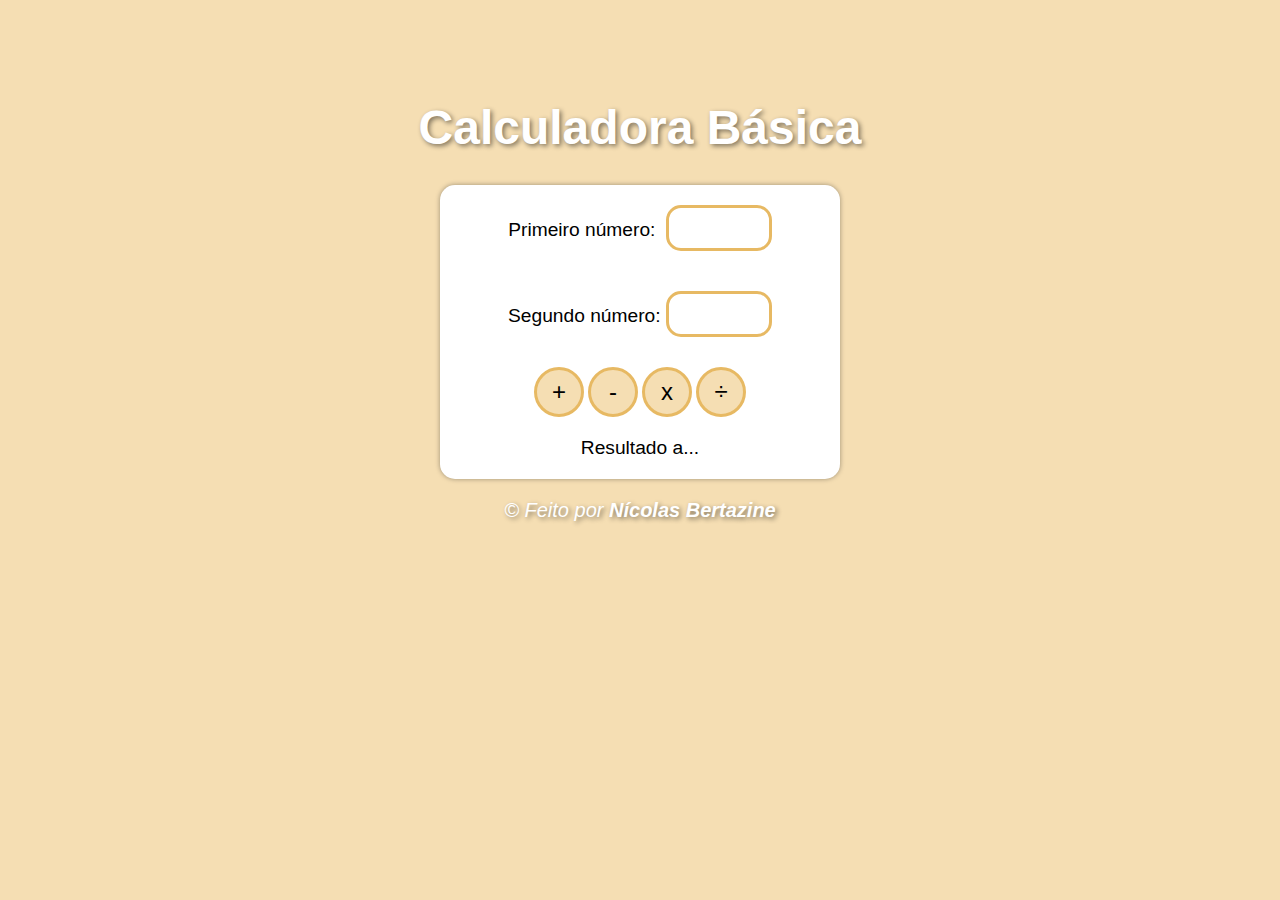
<file: projetos/calculadora-basica/index.html>
<!DOCTYPE html>
<html lang="pt-br">
<head>
    <meta charset="UTF-8">
    <meta name="viewport" content="width=device-width, initial-scale=1.0">
    <title>Calculadora Básica</title>
    <link rel="stylesheet" href="style/style.css"> <!-- Link para o CSS3-->
</head>
<body>
    <h1>Calculadora Básica</h1>
    <section id="container">
        
        <p>
            <label for="txtn1">Primeiro número: <input type="number" name="txtn1" id="txtn1"></label>
        </p>
        <p>
            <label for="txtn2">Segundo número:  <input type="number" name="txtn2" id="txtn2"></label>
        </p>

        <div id="botoes">
            <input type="button" value="+" id="mais" onclick="somar()">
            <input type="button" value="-" id="menos" onclick="tirar()">
            <input type="button" value="x" id="vezes" onclick="multiplicar()">
            <input type="button" value="÷" id="dividir" onclick="divisao()">
        </div>
        
        <div id="res">
            Resultado a...
        </div>
    </section>
    <footer>
        <p>&copy; Feito por <a href="https://github.com/NicolasBertazine/" target="_blank">Nícolas Bertazine</a></p>
    </footer>
    <script src="javascript/script.js"></script> <!-- Link para o JavaScript -->
</body>
</html>
</file>
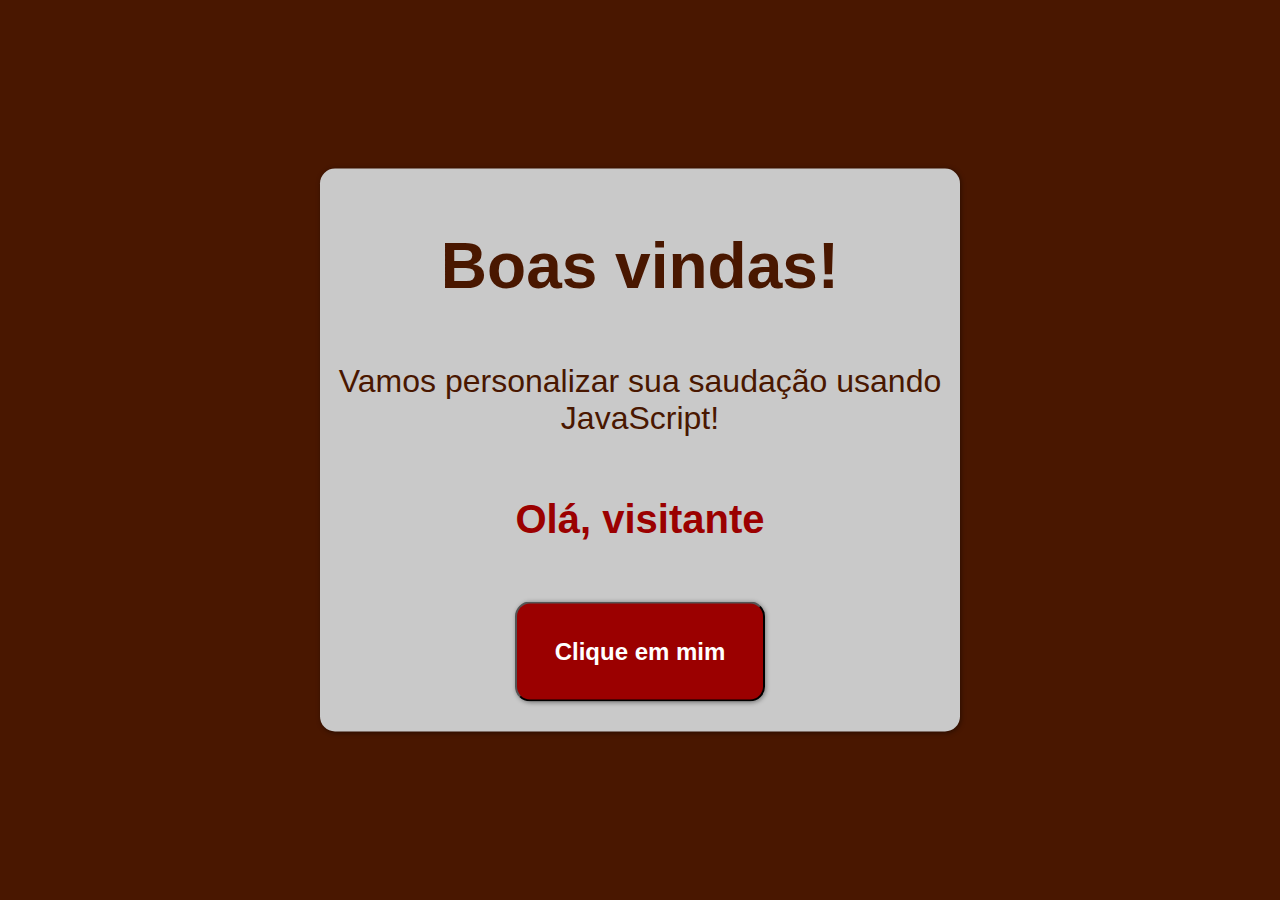
<file: projetos/novo-projeto/index.html>
<!DOCTYPE html>
<html lang="pt-br">
<head>
    <meta charset="UTF-8">
    <meta name="viewport" content="width=device-width, initial-scale=1.0">
    <link rel="stylesheet" href="estilos/style.css">
    <title>Comando em JavaScript</title> <!-- Link para o CSS3 -->
</head>
<body> <!-- Corpo do site -->
    <div id="container"> <!-- Div principal -->
        <h1>Boas vindas!</h1>
        <p>Vamos personalizar sua saudação usando JavaScript!</p>
        <div class="saudacao" id="mensagemSaudacao">Olá, visitante</div>
        <input type="button" value="Clique em mim" id="botao" onclick="seuNome()">
    </div>
    <script src="javascript/script.js"></script> <!-- Link para o JavaScript -->
</body>
</html>
</file>
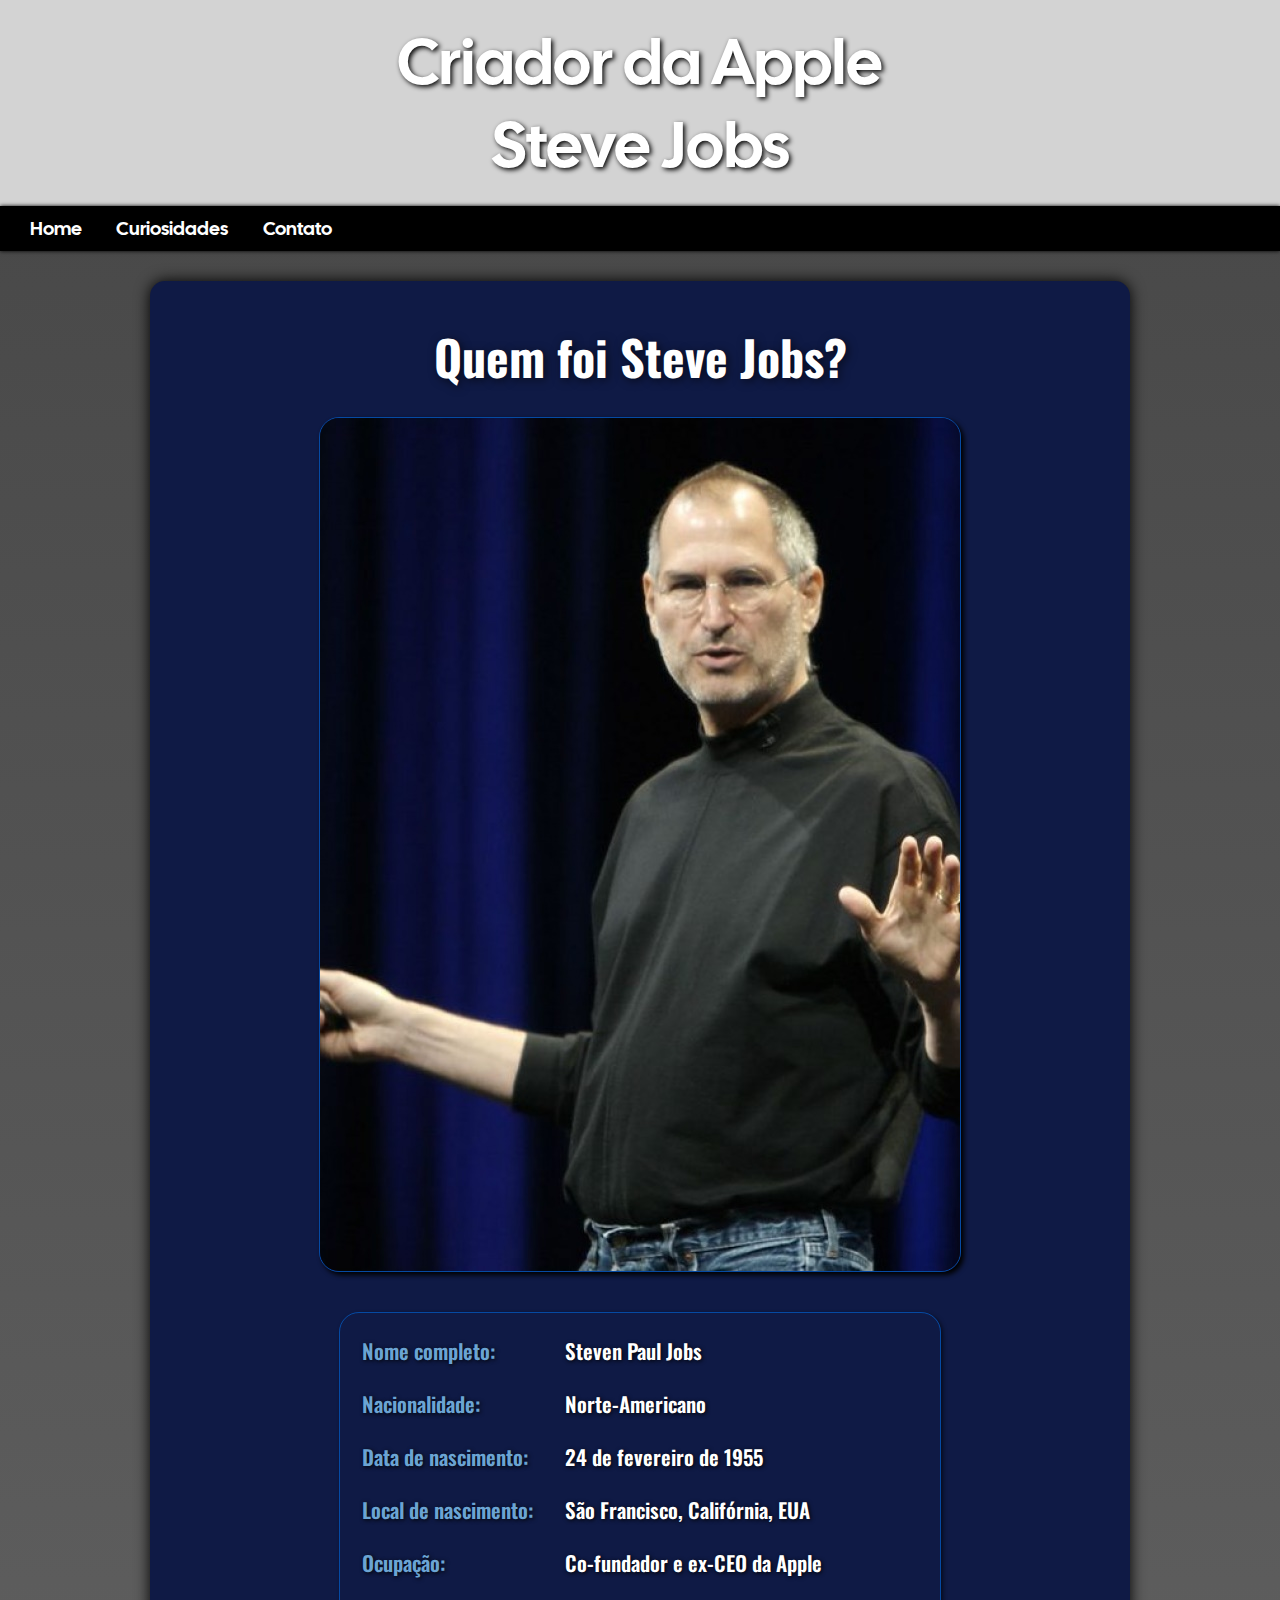
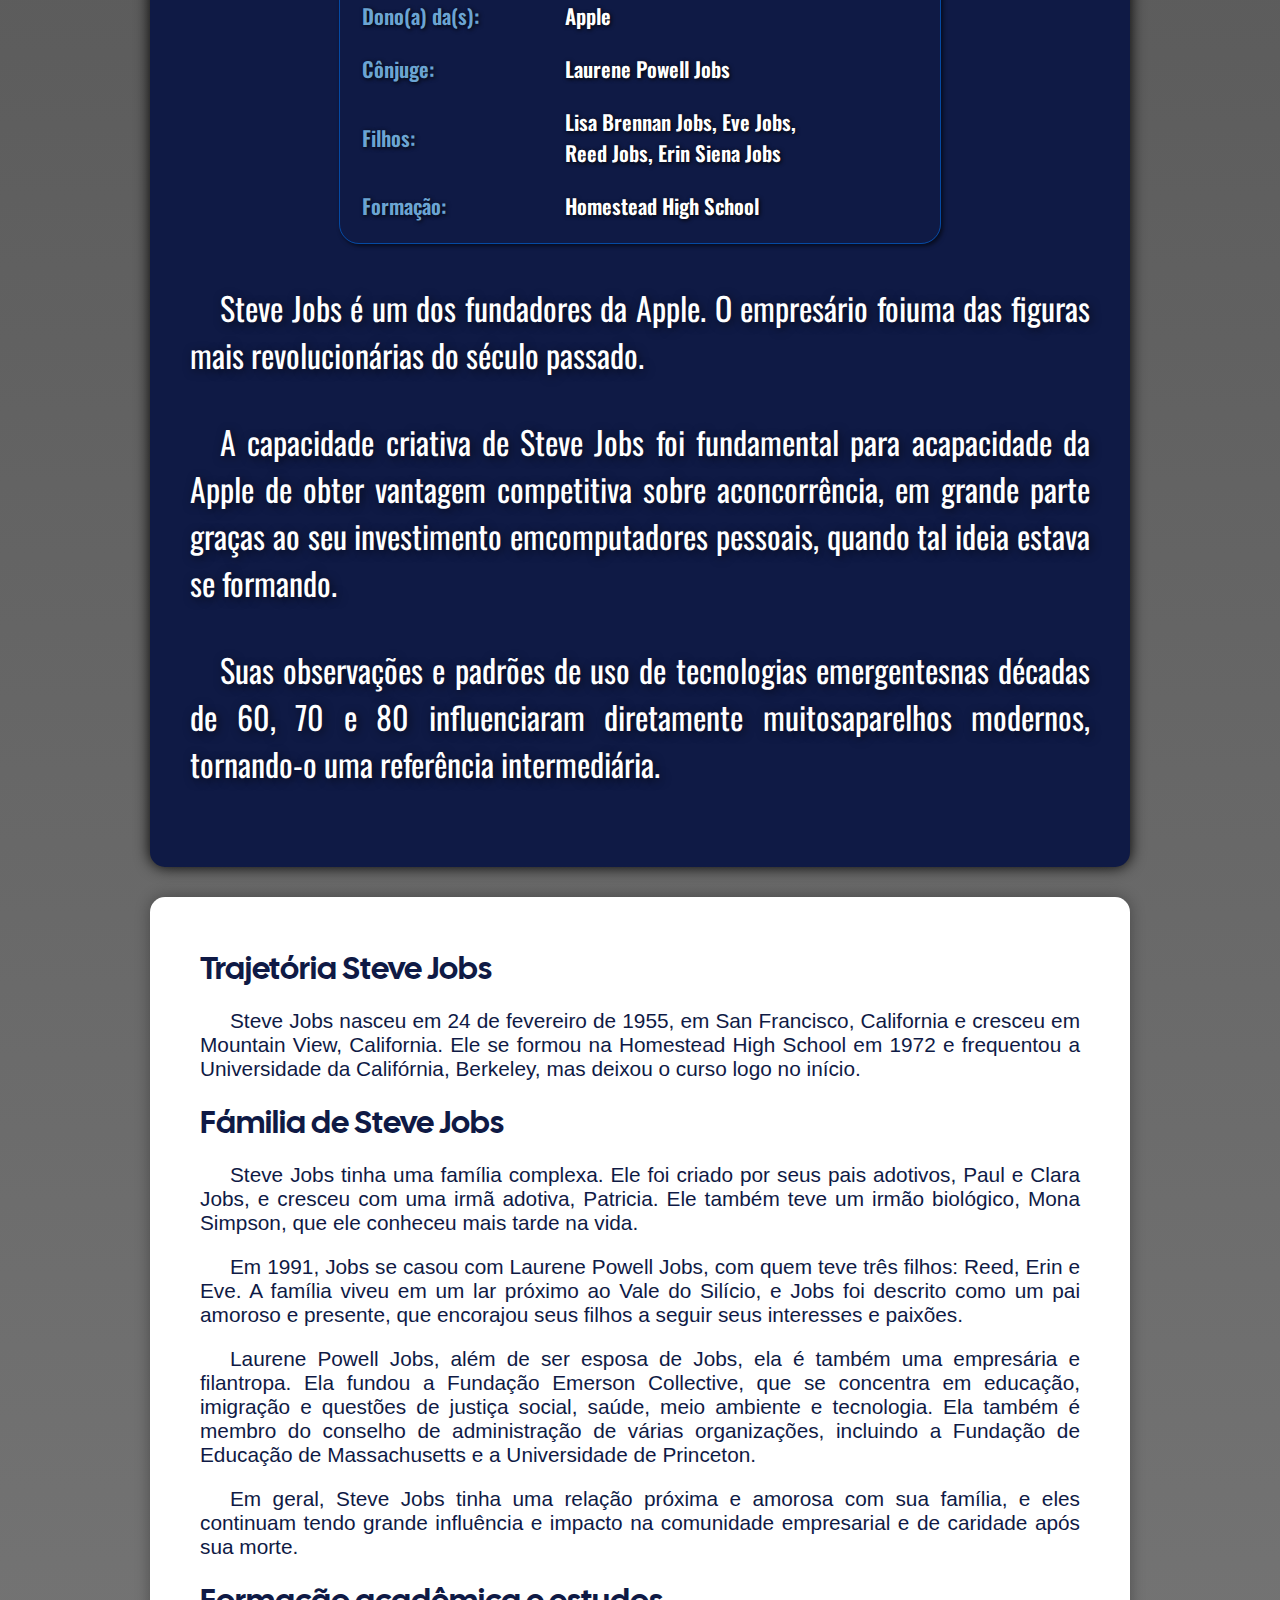
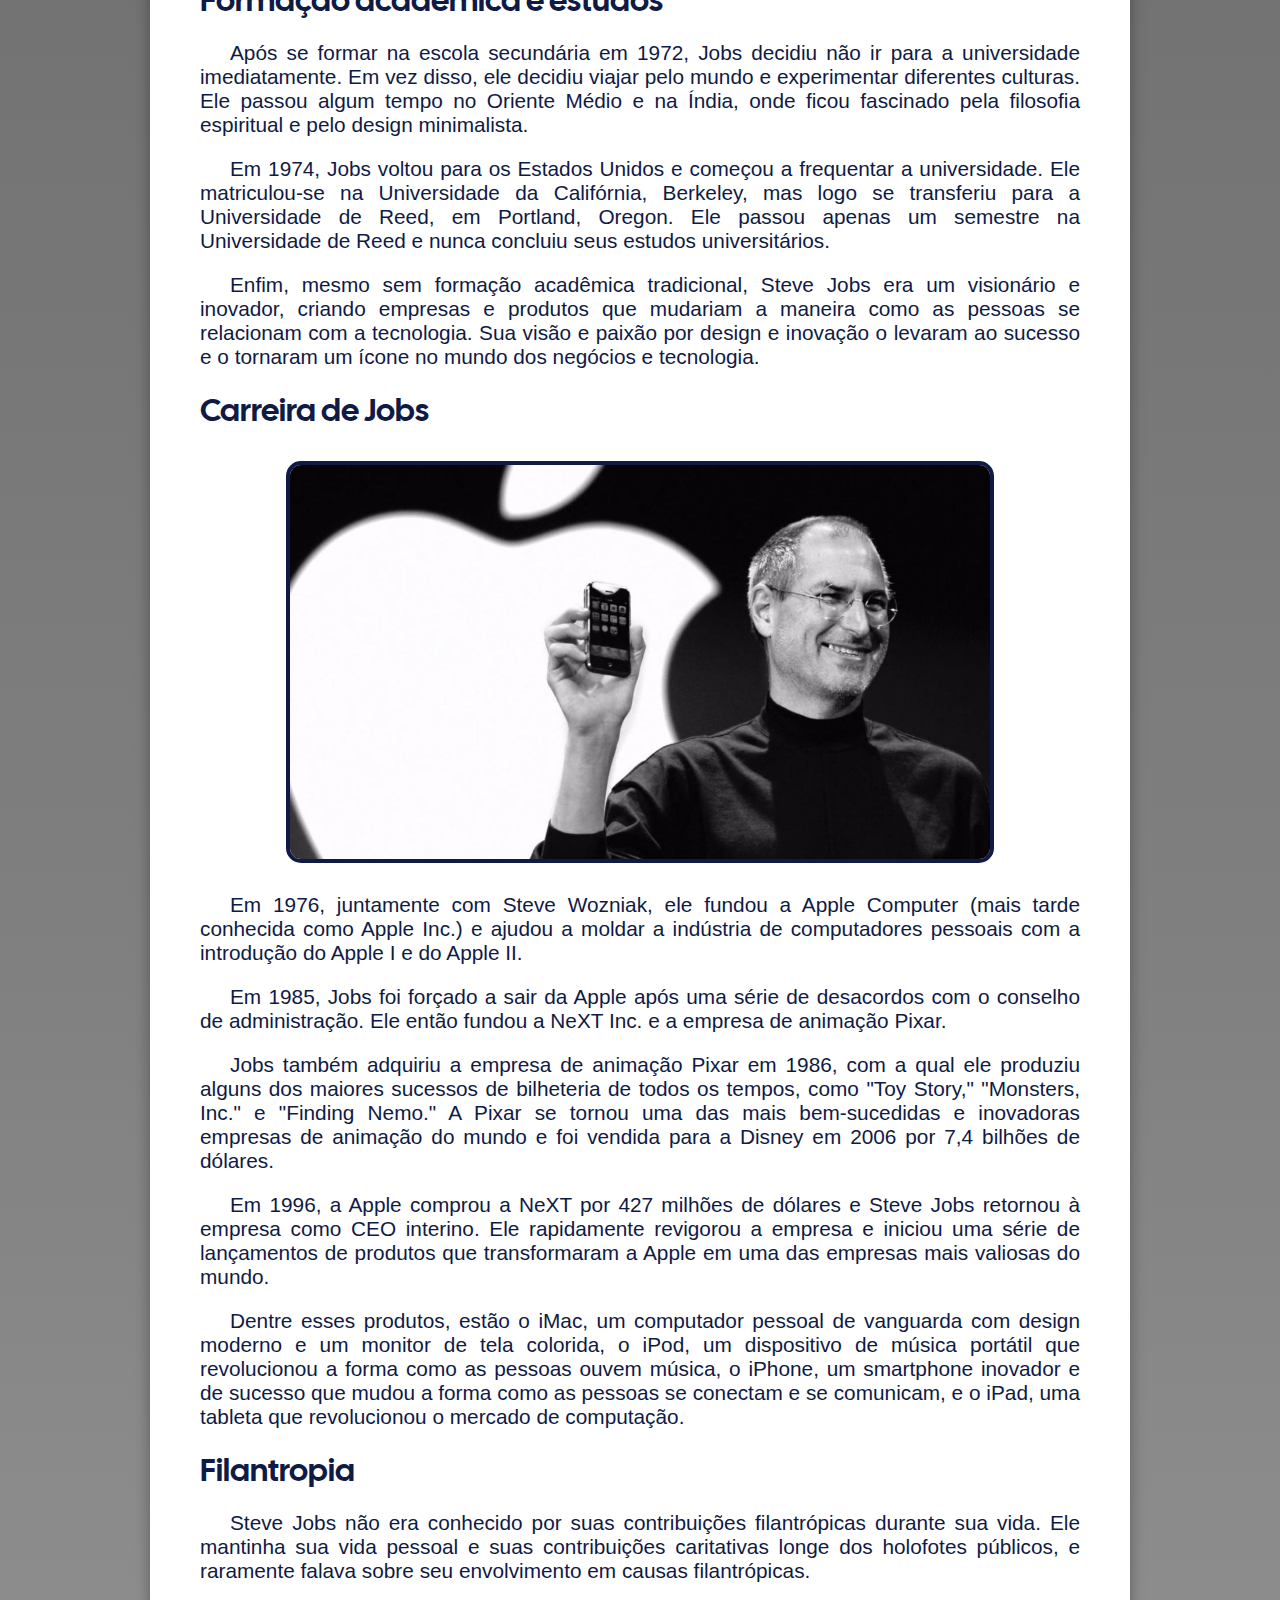
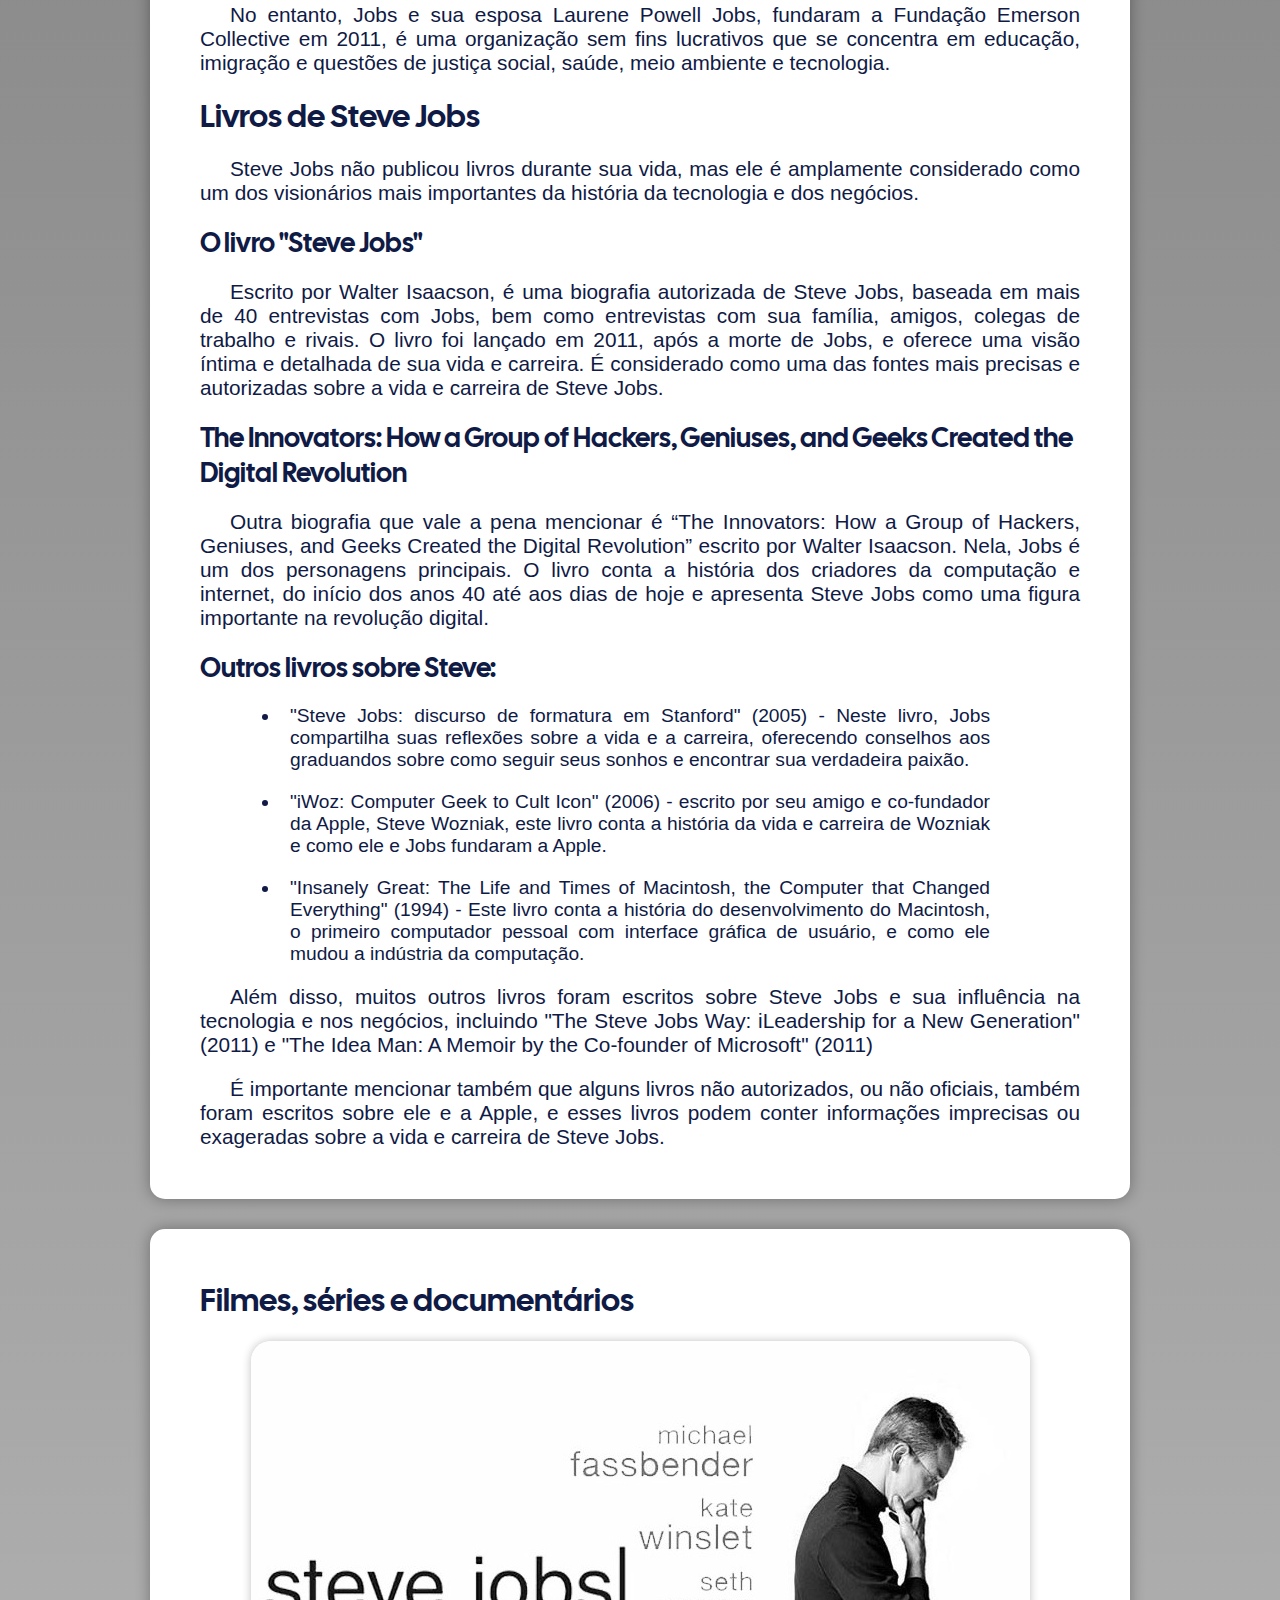
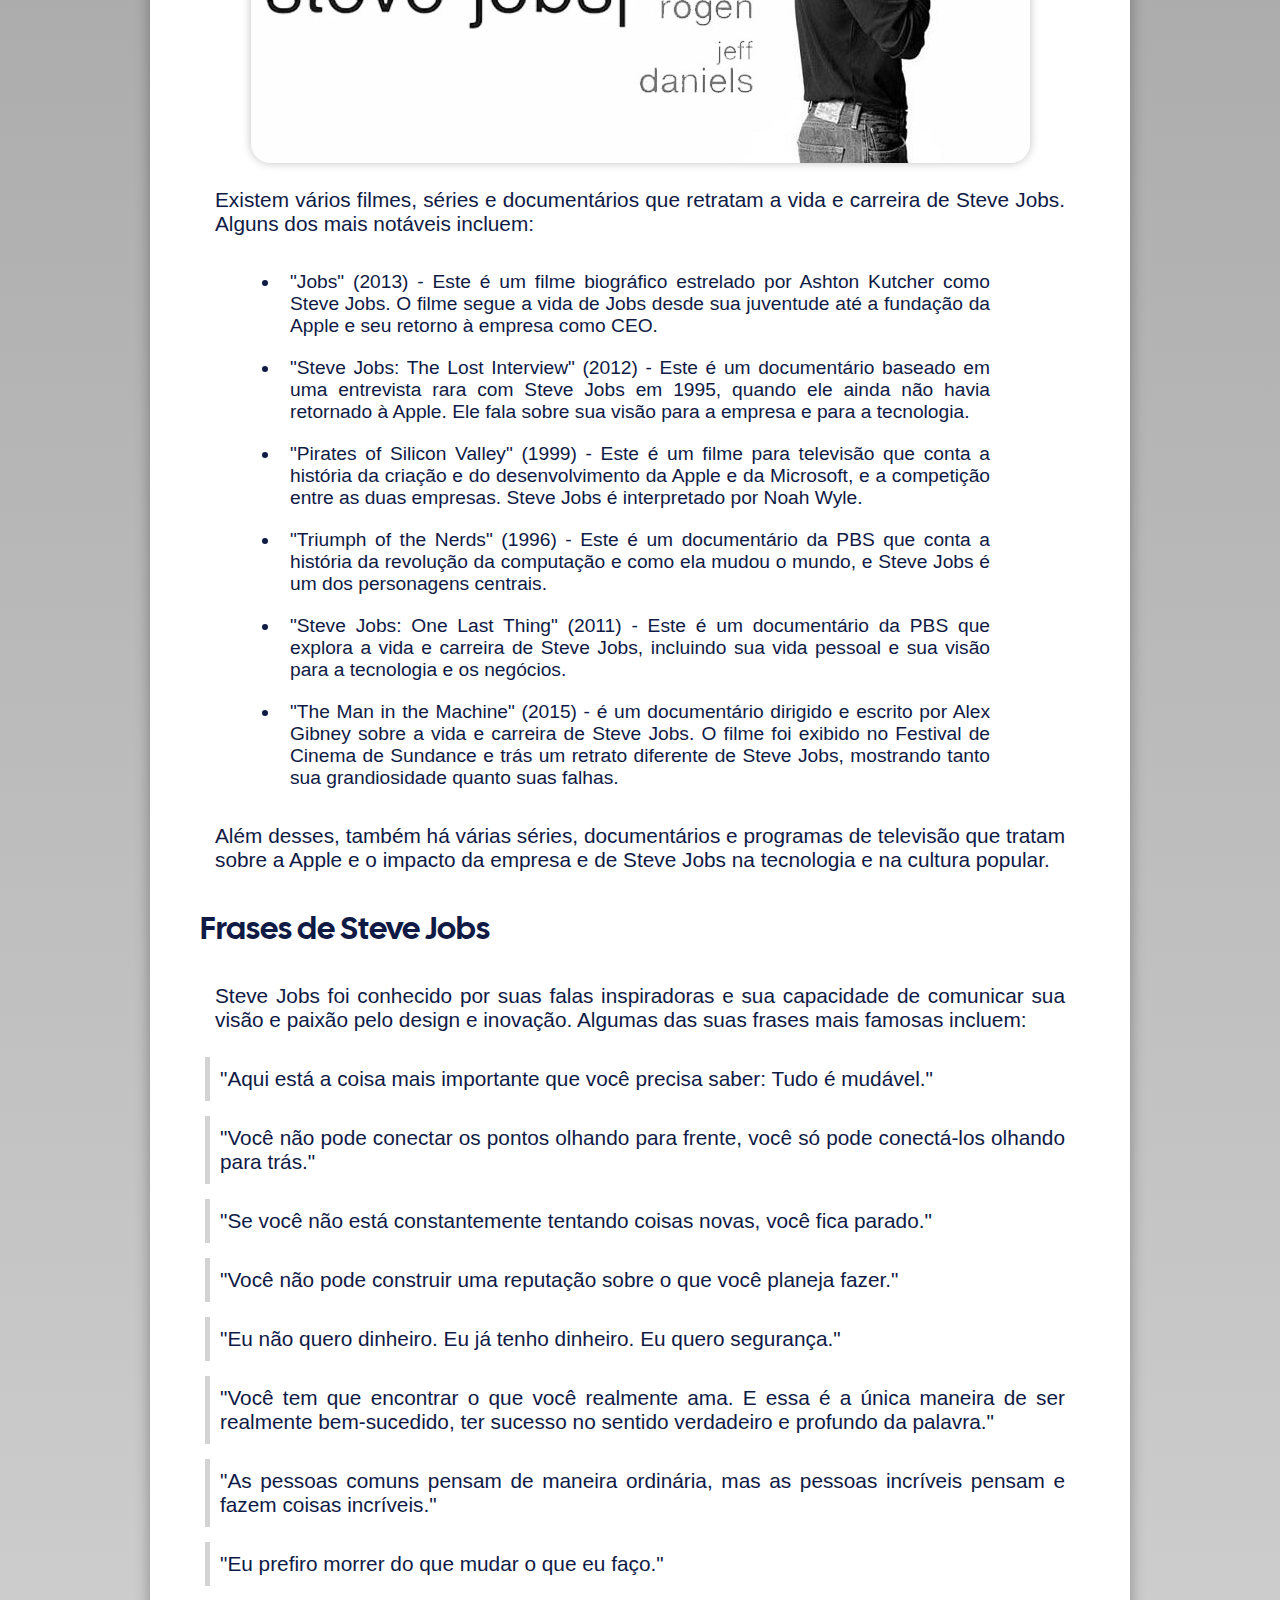
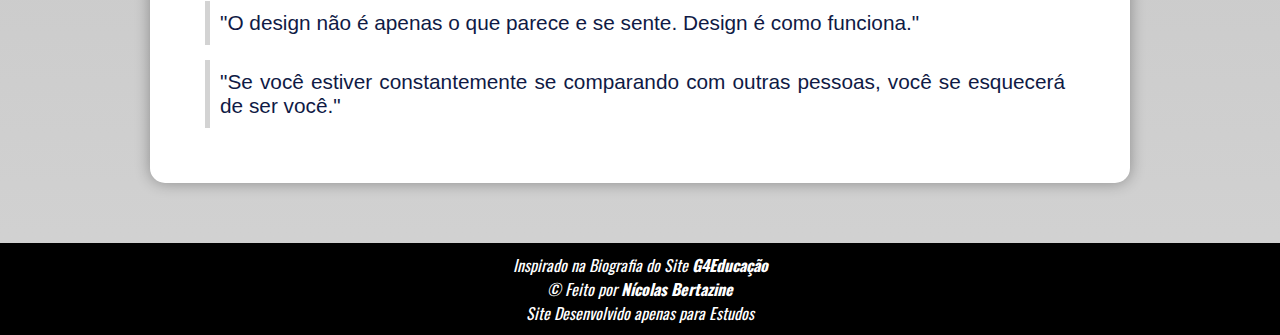
<file: projetos/projeto-biografia/index.html>
<!DOCTYPE html>
<html lang="pt-br">
<head>
    <meta charset="UTF-8">
    <meta name="viewport" content="width=device-width, initial-scale=1.0">
    <title>Bio Steve Jobs</title>
    <link rel="stylesheet" href="style/style.css">
</head>
<body>
    <header> <!-- Cabeçalho do site -->
        <h1>Criador da Apple <br> Steve Jobs</h1>
    </header>
    <nav> <!-- Aba de navegação -->
        <a href="#">Home</a>
        <a href="#">Curiosidades</a>
        <a href="#">Contato</a>
    </nav>
    <main> <!-- Conteúdo do site -->
        <div id="inicio"> <!-- Começo da biografia -->
            <div id="comeco"> 
                <h1>Quem foi Steve Jobs?</h1>
                <section id="img">
                    <picture> <!-- Foto de Steve Jobs -->
                        <source id="steve1" media="(max-width: 725px)" srcset="image/steve-jobs-pq.jpeg">
                        <img id="steve" src="image/Steve-Jobs.jpeg" alt="Steve Jobs">
                    </picture>
                </section>
            </div>
            <div id="dados"> <!-- Informações de Steve Jobs -->
                <table>
                    <tbody>
                        <tr>
                            <td class="nome">Nome completo: </td>
                            <td class="nome2">Steven Paul Jobs</td>
                        </tr>
                        <tr>
                            <td class="nome">Nacionalidade: </td>
                            <td class="nome2">Norte-Americano</td>
                        </tr>
                        <tr>
                            <td class="nome">Data de nascimento:</td>
                            <td class="nome2">24 de fevereiro de 1955</td>
                        </tr>
                        <tr>
                            <td class="nome">Local de nascimento:</td>
                            <td class="nome2">São Francisco, Califórnia, EUA</td>
                        </tr>
                        <tr>
                            <td class="nome">Ocupação: </td>
                            <td class="nome2">Co-fundador e ex-CEO da Apple</td>
                        </tr>
                        <tr>
                            <td class="nome">Dono(a) da(s):</td>
                            <td class="nome2">Apple</td>
                        </tr>
                        <tr>
                            <td class="nome">Cônjuge:</td>
                            <td class="nome2">Laurene Powell Jobs</td>
                        </tr>
                        <tr>
                            <td class="nome">Filhos:</td>
                            <td class="nome2">Lisa Brennan Jobs, Eve Jobs,<br> Reed Jobs, Erin Siena Jobs</td>
                        </tr>
                        <tr>
                            <td class="nome">Formação:</td>
                            <td class="nome2">Homestead High School</td>
                        </tr>
                    </tbody>
                </table>
            </div>
            <div> <!-- Começo da biografia -->
                <section id="bio">
                    <p>
                        Steve Jobs é um dos fundadores da Apple. O empresário foiuma das figuras mais revolucionárias do século passado.
                    </p>
                    <p>
                        A capacidade criativa de Steve Jobs foi fundamental para acapacidade da Apple de obter vantagem competitiva sobre aconcorrência, em grande parte graças ao seu investimento emcomputadores pessoais, quando tal ideia estava se formando.
                    </p>
                    <p>
                        Suas observações e padrões de uso de tecnologias emergentesnas décadas de 60, 70 e 80 influenciaram diretamente muitosaparelhos modernos, tornando-o uma referência intermediária.
                    </p>
                </section>
            </div>
        </div>
        <div id="meio"> <!-- Meio da biografia -->
            <h2>Trajetória Steve Jobs</h2>
            <p>
                Steve Jobs nasceu em 24 de fevereiro de 1955, em San Francisco, California e cresceu em Mountain View, California. Ele se formou na Homestead High School em 1972 e frequentou a Universidade da Califórnia, Berkeley, mas deixou o curso logo no início.
            </p>

            <h2>Fámilia de Steve Jobs</h2>
            <p>
                Steve Jobs tinha uma família complexa. Ele foi criado por seus pais adotivos, Paul e Clara Jobs, e cresceu com uma irmã adotiva, Patricia. Ele também teve um irmão biológico, Mona Simpson, que ele conheceu mais tarde na vida.
            </p>

            <p>
                Em 1991, Jobs se casou com Laurene Powell Jobs, com quem teve três filhos: Reed, Erin e Eve. A família viveu em um lar próximo ao Vale do Silício, e Jobs foi descrito como um pai amoroso e presente, que encorajou seus filhos a seguir seus interesses e paixões.
            </p>

            <p>
                Laurene Powell Jobs, além de ser esposa de Jobs, ela é também uma empresária e filantropa. Ela fundou a Fundação Emerson Collective, que se concentra em educação, imigração e questões de justiça social, saúde, meio ambiente e tecnologia. Ela também é membro do conselho de administração de várias organizações, incluindo a Fundação de Educação de Massachusetts e a Universidade de Princeton.
            </p>

            <p>
                Em geral, Steve Jobs tinha uma relação próxima e amorosa com sua família, e eles continuam tendo grande influência e impacto na comunidade empresarial e de caridade após sua morte.
            </p>

            <h2>Formação acadêmica e estudos</h2>
            <p>
                Após se formar na escola secundária em 1972, Jobs decidiu não ir para a universidade imediatamente. Em vez disso, ele decidiu viajar pelo mundo e experimentar diferentes culturas. Ele passou algum tempo no Oriente Médio e na Índia, onde ficou fascinado pela filosofia espiritual e pelo design minimalista.
            </p>

            <p>
                Em 1974, Jobs voltou para os Estados Unidos e começou a frequentar a universidade. Ele matriculou-se na Universidade da Califórnia, Berkeley, mas logo se transferiu para a Universidade de Reed, em Portland, Oregon. Ele passou apenas um semestre na Universidade de Reed e nunca concluiu seus estudos universitários.
            </p>

            <p>
                Enfim, mesmo sem formação acadêmica tradicional, Steve Jobs era um visionário e inovador, criando empresas e produtos que mudariam a maneira como as pessoas se relacionam com a tecnologia. Sua visão e paixão por design e inovação o levaram ao sucesso e o tornaram um ícone no mundo dos negócios e tecnologia.
            </p>

            <h2>Carreira de Jobs</h2>

            <picture> <!-- Foto de Steve Jobs com Iphone -->
                <source id="steve2" media="(max-width: 725px)" srcset="image/steve-jobs-iphone-pq.jpeg">
                <img id="steve-iphone" src="image/steve-jobs-iphone.jpeg" alt="Steve Jobs com Iphone">
            </picture>

            <p>
                Em 1976, juntamente com Steve Wozniak, ele fundou a Apple Computer (mais tarde conhecida como Apple Inc.) e ajudou a moldar a indústria de computadores pessoais com a introdução do Apple I e do Apple II.
            </p>

            <p>
                Em 1985, Jobs foi forçado a sair da Apple após uma série de desacordos com o conselho de administração. Ele então fundou a NeXT Inc. e a empresa de animação Pixar.
            </p>

            <p>
                Jobs também adquiriu a empresa de animação Pixar em 1986, com a qual ele produziu alguns dos maiores sucessos de bilheteria de todos os tempos, como "Toy Story," "Monsters, Inc." e "Finding Nemo." A Pixar se tornou uma das mais bem-sucedidas e inovadoras empresas de animação do mundo e foi vendida para a Disney em 2006 por 7,4 bilhões de dólares.
            </p>

            <p>
                Em 1996, a Apple comprou a NeXT por 427 milhões de dólares e Steve Jobs retornou à empresa como CEO interino. Ele rapidamente revigorou a empresa e iniciou uma série de lançamentos de produtos que transformaram a Apple em uma das empresas mais valiosas do mundo.
            </p>

            <p>
                Dentre esses produtos, estão o iMac, um computador pessoal de vanguarda com design moderno e um monitor de tela colorida, o iPod, um dispositivo de música portátil que revolucionou a forma como as pessoas ouvem música, o iPhone, um smartphone inovador e de sucesso que mudou a forma como as pessoas se conectam e se comunicam, e o iPad, uma tableta que revolucionou o mercado de computação.
            </p>
            
            <h2>Filantropia</h2>
            <p>
                Steve Jobs não era conhecido por suas contribuições filantrópicas durante sua vida. Ele mantinha sua vida pessoal e suas contribuições caritativas longe dos holofotes públicos, e raramente falava sobre seu envolvimento em causas filantrópicas.
            </p>

            <p>
                No entanto, Jobs e sua esposa Laurene Powell Jobs, fundaram a Fundação Emerson Collective em 2011, é uma organização sem fins lucrativos que se concentra em educação, imigração e questões de justiça social, saúde, meio ambiente e tecnologia.
            </p>

            <h2>Livros de Steve Jobs</h2>
            <p>
                Steve Jobs não publicou livros durante sua vida, mas ele é amplamente considerado como um dos visionários mais importantes da história da tecnologia e dos negócios.
            </p>

            <article>
                <h3>O livro "Steve Jobs"</h3>
                <p>
                    Escrito por Walter Isaacson, é uma biografia autorizada de Steve Jobs, baseada em mais de 40 entrevistas com Jobs, bem como entrevistas com sua família, amigos, colegas de trabalho e rivais. O livro foi lançado em 2011, após a morte de Jobs, e oferece uma visão íntima e detalhada de sua vida e carreira. É considerado como uma das fontes mais precisas e autorizadas sobre a vida e carreira de Steve Jobs.
                </p>
                <h3>The Innovators: How a Group of Hackers, Geniuses, and Geeks Created the Digital Revolution</h3>
                <p>
                    Outra biografia que vale a pena mencionar é “The Innovators: How a Group of Hackers, Geniuses, and Geeks Created the Digital Revolution” escrito por Walter Isaacson. Nela, Jobs é um dos personagens principais. O livro conta a história dos criadores da computação e internet, do início dos anos 40 até aos dias de hoje e apresenta Steve Jobs como uma figura importante na revolução digital.
                </p>
                <h3>Outros livros sobre Steve:</h3>
                <ul>
                    <li>"Steve Jobs: discurso de formatura em Stanford" (2005) - Neste livro, Jobs compartilha suas reflexões sobre a vida e a carreira, oferecendo conselhos aos graduandos sobre como seguir seus sonhos e encontrar sua verdadeira paixão.</li>
                    <li>"iWoz: Computer Geek to Cult Icon" (2006) - escrito por seu amigo e co-fundador da Apple, Steve Wozniak, este livro conta a história da vida e carreira de Wozniak e como ele e Jobs fundaram a Apple.</li>
                    <li>"Insanely Great: The Life and Times of Macintosh, the Computer that Changed Everything" (1994) - Este livro conta a história do desenvolvimento do Macintosh, o primeiro computador pessoal com interface gráfica de usuário, e como ele mudou a indústria da computação.</li>
                </ul>
                <p>
                    Além disso, muitos outros livros foram escritos sobre Steve Jobs e sua influência na tecnologia e nos negócios, incluindo "The Steve Jobs Way: iLeadership for a New Generation" (2011) e "The Idea Man: A Memoir by the Co-founder of Microsoft" (2011)
                </p>
                <p>
                    É importante mencionar também que alguns livros não autorizados, ou não oficiais, também foram escritos sobre ele e a Apple, e esses livros podem conter informações imprecisas ou exageradas sobre a vida e carreira de Steve Jobs.
                </p>
            </article>
        </div>
        <div id="final"> <!-- Final da biografia -->
            <h2>Filmes, séries e documentários</h2>

            <picture> <!-- Foto de um filme de Steve Jobs -->
                <source id="filme" media="(max-width: 840px)" srcset="image/steve-jobs-filme-pq.jpg">
                <img src="image/filme-steve.jpeg" alt="Filme do Steve Jobs">
            </picture>

            <article>
                <p>
                    Existem vários filmes, séries e documentários que retratam a vida e carreira de Steve Jobs. Alguns dos mais notáveis incluem:
                </p>

                <ul>
                    <li>
                        "Jobs" (2013) - Este é um filme biográfico estrelado por Ashton Kutcher como Steve Jobs. O filme segue a vida de Jobs desde sua juventude até a fundação da Apple e seu retorno à empresa como CEO.
                    </li>
                    <li>
                        "Steve Jobs: The Lost Interview" (2012) - Este é um documentário baseado em uma entrevista rara com Steve Jobs em 1995, quando ele ainda não havia retornado à Apple. Ele fala sobre sua visão para a empresa e para a tecnologia.
                    </li>
                    <li>
                        "Pirates of Silicon Valley" (1999) - Este é um filme para televisão que conta a história da criação e do desenvolvimento da Apple e da Microsoft, e a competição entre as duas empresas. Steve Jobs é interpretado por Noah Wyle.
                    </li>
                    <li>
                        "Triumph of the Nerds" (1996) - Este é um documentário da PBS que conta a história da revolução da computação e como ela mudou o mundo, e Steve Jobs é um dos personagens centrais.
                    </li>
                    <li>
                        "Steve Jobs: One Last Thing" (2011) - Este é um documentário da PBS que explora a vida e carreira de Steve Jobs, incluindo sua vida pessoal e sua visão para a tecnologia e os negócios.
                    </li>
                    <li>
                        "The Man in the Machine" (2015) - é um documentário dirigido e escrito por Alex Gibney sobre a vida e carreira de Steve Jobs. O filme foi exibido no Festival de Cinema de Sundance e trás um retrato diferente de Steve Jobs, mostrando tanto sua grandiosidade quanto suas falhas.
                    </li>
                </ul>
                <p>
                    Além desses, também há várias séries, documentários e programas de televisão que tratam sobre a Apple e o impacto da empresa e de Steve Jobs na tecnologia e na cultura popular.
                </p>

                <h2>Frases de Steve Jobs</h2>

                <p>
                    Steve Jobs foi conhecido por suas falas inspiradoras e sua capacidade de comunicar sua visão e paixão pelo design e inovação. Algumas das suas frases mais famosas incluem:
                </p>

                <p class="borda">
                    "Aqui está a coisa mais importante que você precisa saber: Tudo é mudável."
                </p>
                <p class="borda">
                    "Você não pode conectar os pontos olhando para frente, você só pode conectá-los olhando para trás."
                </p>
                <p class="borda">
                    "Se você não está constantemente tentando coisas novas, você fica parado."
                </p>
                <p class="borda">
                "Você não pode construir uma reputação sobre o que você planeja fazer."
                </p>
                <p class="borda">
                    "Eu não quero dinheiro. Eu já tenho dinheiro. Eu quero segurança."
                </p>
                <p class="borda">
                    "Você tem que encontrar o que você realmente ama. E essa é a única maneira de ser realmente bem-sucedido, ter sucesso no sentido verdadeiro e profundo da palavra."
                </p>
                <p class="borda">
                    "As pessoas comuns pensam de maneira ordinária, mas as pessoas incríveis pensam e fazem coisas incríveis."
                </p>
                <p class="borda">
                    "Eu prefiro morrer do que mudar o que eu faço."
                </p>
                <p class="borda">
                    "O design não é apenas o que parece e se sente. Design é como funciona."
                </p>
                <p class="borda">
                    "Se você estiver constantemente se comparando com outras pessoas, você se esquecerá de ser você."
                </p>
            </article>
        </div>
    </main>
    <footer> <!-- Roda pé -->
        <p>Inspirado na Biografia do Site <a href="https://g4educacao.com/biografias/steve-jobs" target="_blank">G4Educação</a></p>
        <p>&copy; Feito por <a href="https://github.com/NicolasBertazine" target="_blank">Nícolas Bertazine</a></p>
        <p>Site Desenvolvido apenas para Estudos</p>
    </footer>
</body>
</html>
</file>
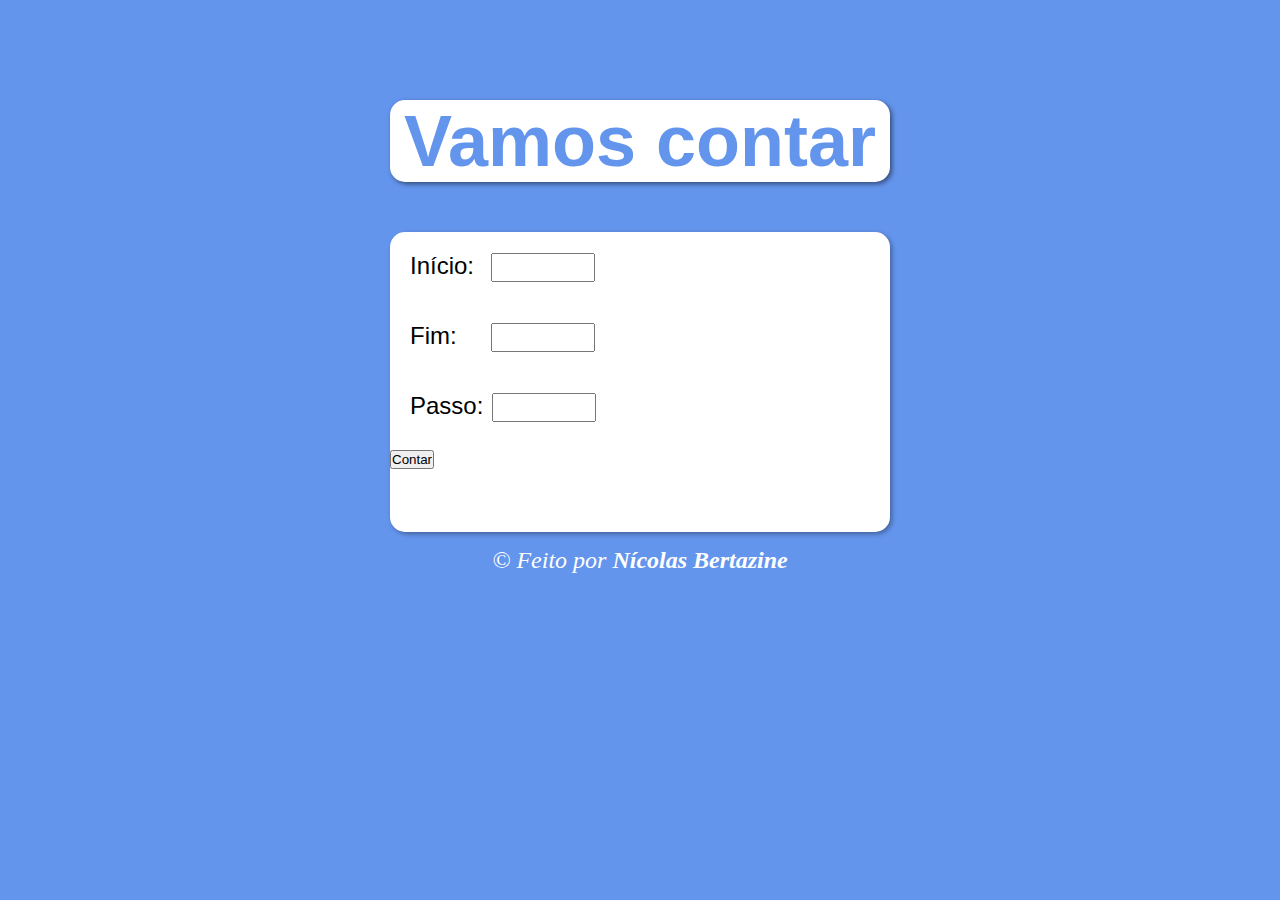
<file: projetos/super-contador/index.html>
<!DOCTYPE html>
<html lang="pt-br">
<head>
    <meta charset="UTF-8">
    <meta name="viewport" content="width=device-width, initial-scale=1.0">
    <title>Super Calculadora</title>
    <link rel="stylesheet" href="style/style.css">
</head>
<body>
    <h1>Vamos contar</h1>
    <section>
        
            <form action="cadastro.php" method="post" autocomplete="off">
                <p>
                    <label for="txti">Início: </label><input type="number" name="txti" id="txti">
                </p>
                <p>
                    <label for="txtf">Fim: </label><input type="number" name="txtf" id="txtf">
                </p>
                <p>
                    <label for="txtp">Passo: </label><input type="number" name="txtp" id="txtp">
                </p>
                <input type="button" value="Contar" onclick="contar()" id="botao">
            </form>
        
        <div id="res">

        </div>
    </section>
    <footer>
            <p>&copy; Feito por <a href="https://github.com/NicolasBertazine">Nícolas Bertazine</a></p>
    </footer>
    <script src="javascript/script.js"></script>
</body>
</html>
</file>
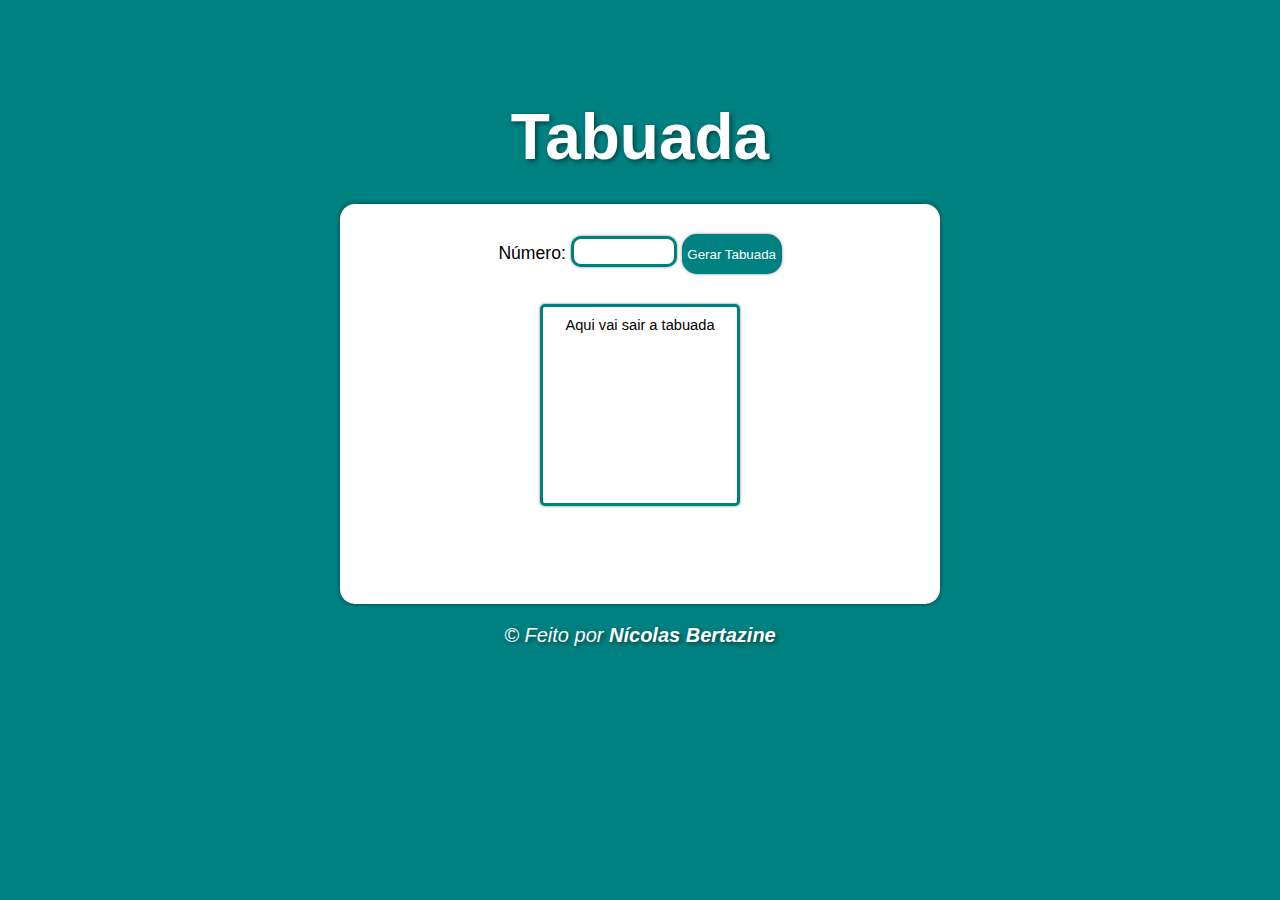
<file: projetos/tabuada/index.html>
<!DOCTYPE html>
<html lang="pt-br">
<head>
    <meta charset="UTF-8">
    <meta name="viewport" content="width=device-width, initial-scale=1.0">
    <title>Tabuada</title>
    <link rel="stylesheet" href="style/style.css">
</head>
<body>
    <h1>Tabuada</h1>

    <section>

        <form action="cadastro.php" method="post" autocomplete="off">

            <p>
                <label for="txtn">Número: </label>
                <input type="number" name="txtn" id="txtn">
                <input type="button" value="Gerar Tabuada" id="botao" onclick="tabu()">
            </p>

            <select name="tabuada" id="tabuada" size="10">
                <option>Aqui vai sair a tabuada</option>
            </select>

        </form>

    </section>
    <footer>
        <p>&copy; Feito por <a href="https://github.com/NicolasBertazine/">Nícolas Bertazine</a></p>
    </footer>
    <script src="javascript/script.js"></script>
</body>
</html>
</file>
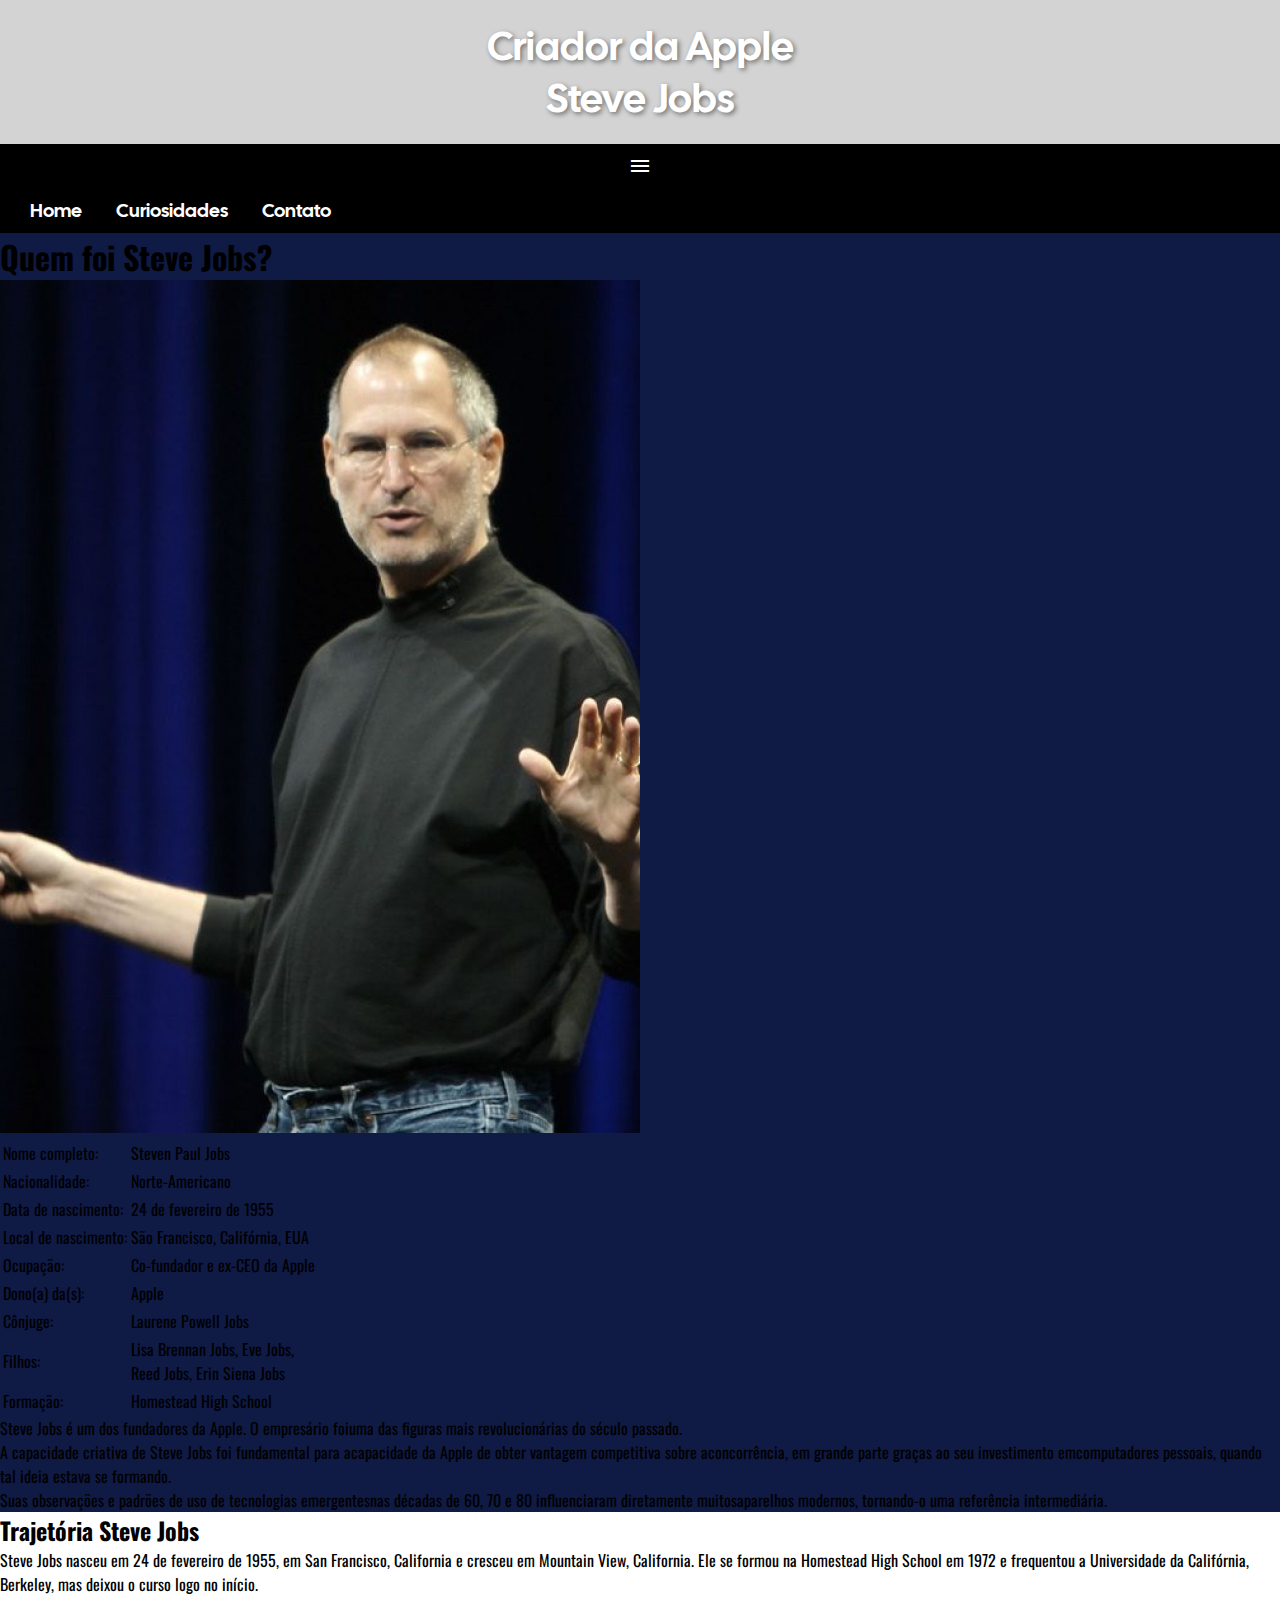
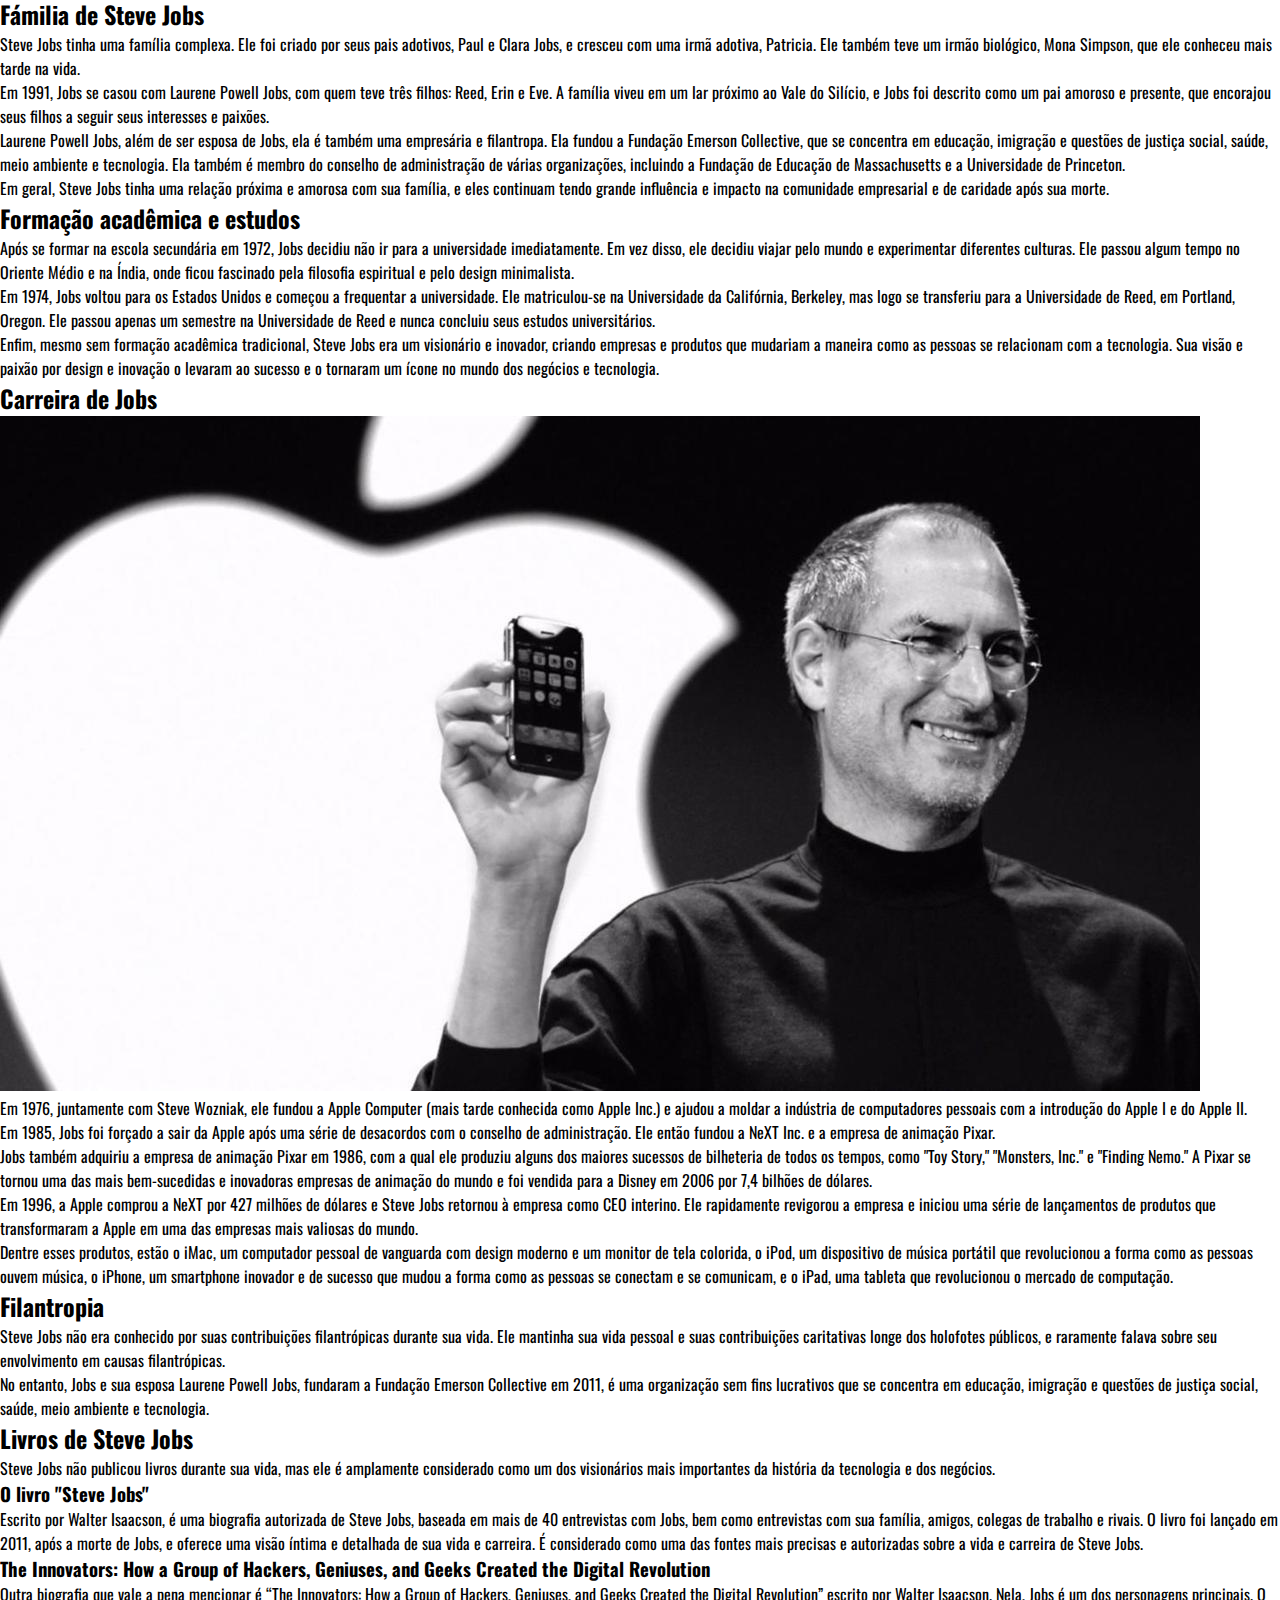
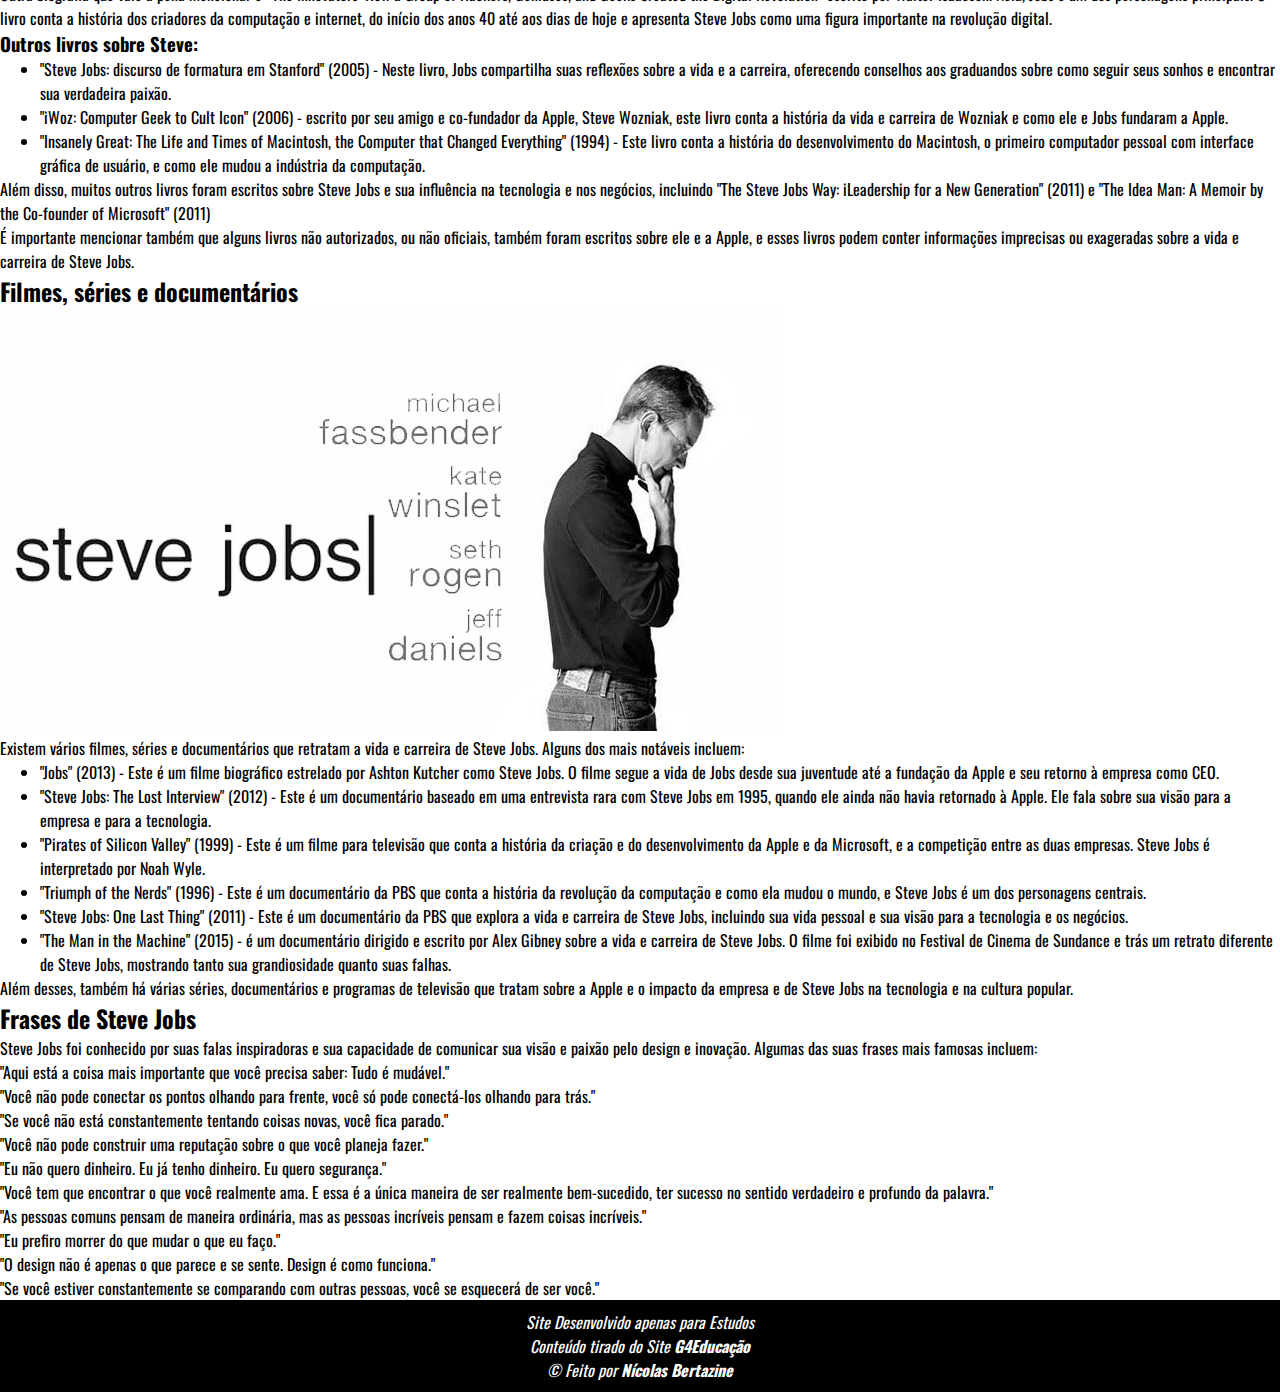
<file: projetos/teste/index.html>
<!DOCTYPE html>
<html lang="pt-br">
<head>
    <meta charset="UTF-8">
    <meta name="viewport" content="width=device-width, initial-scale=1.0">
    <title>Bio Steve Jobs</title>
    <link href="https://fonts.googleapis.com/icon?family=Material+Icons" rel="stylesheet">
    <link rel="stylesheet" href="style/style.css">
    <link rel="stylesheet" href="style/media-queries.css">
</head>
<body onresize="mudouTamanho()">
    <header> <!-- Cabeçalho do site -->
        <h1>Criador da Apple <br> Steve Jobs</h1>
        <i id="burguer" class="material-icons" onclick="clickMenu()">menu</i>
        <nav id="itens"> <!-- Aba de navegação -->
            <a href="#">Home</a>
            <a href="#">Curiosidades</a>
            <a href="#">Contato</a>
        </nav>
    </header>
    
    <main> <!-- Conteúdo do site -->
        <div id="inicio"> <!-- Começo da biografia -->
            <div id="comeco"> 
                <h1>Quem foi Steve Jobs?</h1>
                <section id="img">
                    <picture> <!-- Foto de Steve Jobs -->
                        <source id="steve1" media="(max-width: 725px)" srcset="image/steve-jobs-pq.jpeg">
                        <img id="steve" src="image/Steve-Jobs.jpeg" alt="Steve Jobs">
                    </picture>
                </section>
            </div>
            <div id="dados"> <!-- Informações de Steve Jobs -->
                <table>
                    <tbody>
                        <tr>
                            <td class="nome">Nome completo: </td>
                            <td class="nome2">Steven Paul Jobs</td>
                        </tr>
                        <tr>
                            <td class="nome">Nacionalidade: </td>
                            <td class="nome2">Norte-Americano</td>
                        </tr>
                        <tr>
                            <td class="nome">Data de nascimento:</td>
                            <td class="nome2">24 de fevereiro de 1955</td>
                        </tr>
                        <tr>
                            <td class="nome">Local de nascimento:</td>
                            <td class="nome2">São Francisco, Califórnia, EUA</td>
                        </tr>
                        <tr>
                            <td class="nome">Ocupação: </td>
                            <td class="nome2">Co-fundador e ex-CEO da Apple</td>
                        </tr>
                        <tr>
                            <td class="nome">Dono(a) da(s):</td>
                            <td class="nome2">Apple</td>
                        </tr>
                        <tr>
                            <td class="nome">Cônjuge:</td>
                            <td class="nome2">Laurene Powell Jobs</td>
                        </tr>
                        <tr>
                            <td class="nome">Filhos:</td>
                            <td class="nome2">Lisa Brennan Jobs, Eve Jobs,<br> Reed Jobs, Erin Siena Jobs</td>
                        </tr>
                        <tr>
                            <td class="nome">Formação:</td>
                            <td class="nome2">Homestead High School</td>
                        </tr>
                    </tbody>
                </table>
            </div>
            <div> <!-- Começo da biografia -->
                <section id="bio">
                    <p>
                        Steve Jobs é um dos fundadores da Apple. O empresário foiuma das figuras mais revolucionárias do século passado.
                    </p>
                    <p>
                        A capacidade criativa de Steve Jobs foi fundamental para acapacidade da Apple de obter vantagem competitiva sobre aconcorrência, em grande parte graças ao seu investimento emcomputadores pessoais, quando tal ideia estava se formando.
                    </p>
                    <p>
                        Suas observações e padrões de uso de tecnologias emergentesnas décadas de 60, 70 e 80 influenciaram diretamente muitosaparelhos modernos, tornando-o uma referência intermediária.
                    </p>
                </section>
            </div>
        </div>
        <div id="meio"> <!-- Meio da biografia -->
            <h2>Trajetória Steve Jobs</h2>
            <p>
                Steve Jobs nasceu em 24 de fevereiro de 1955, em San Francisco, California e cresceu em Mountain View, California. Ele se formou na Homestead High School em 1972 e frequentou a Universidade da Califórnia, Berkeley, mas deixou o curso logo no início.
            </p>

            <h2>Fámilia de Steve Jobs</h2>
            <p>
                Steve Jobs tinha uma família complexa. Ele foi criado por seus pais adotivos, Paul e Clara Jobs, e cresceu com uma irmã adotiva, Patricia. Ele também teve um irmão biológico, Mona Simpson, que ele conheceu mais tarde na vida.
            </p>

            <p>
                Em 1991, Jobs se casou com Laurene Powell Jobs, com quem teve três filhos: Reed, Erin e Eve. A família viveu em um lar próximo ao Vale do Silício, e Jobs foi descrito como um pai amoroso e presente, que encorajou seus filhos a seguir seus interesses e paixões.
            </p>

            <p>
                Laurene Powell Jobs, além de ser esposa de Jobs, ela é também uma empresária e filantropa. Ela fundou a Fundação Emerson Collective, que se concentra em educação, imigração e questões de justiça social, saúde, meio ambiente e tecnologia. Ela também é membro do conselho de administração de várias organizações, incluindo a Fundação de Educação de Massachusetts e a Universidade de Princeton.
            </p>

            <p>
                Em geral, Steve Jobs tinha uma relação próxima e amorosa com sua família, e eles continuam tendo grande influência e impacto na comunidade empresarial e de caridade após sua morte.
            </p>

            <h2>Formação acadêmica e estudos</h2>
            <p>
                Após se formar na escola secundária em 1972, Jobs decidiu não ir para a universidade imediatamente. Em vez disso, ele decidiu viajar pelo mundo e experimentar diferentes culturas. Ele passou algum tempo no Oriente Médio e na Índia, onde ficou fascinado pela filosofia espiritual e pelo design minimalista.
            </p>

            <p>
                Em 1974, Jobs voltou para os Estados Unidos e começou a frequentar a universidade. Ele matriculou-se na Universidade da Califórnia, Berkeley, mas logo se transferiu para a Universidade de Reed, em Portland, Oregon. Ele passou apenas um semestre na Universidade de Reed e nunca concluiu seus estudos universitários.
            </p>

            <p>
                Enfim, mesmo sem formação acadêmica tradicional, Steve Jobs era um visionário e inovador, criando empresas e produtos que mudariam a maneira como as pessoas se relacionam com a tecnologia. Sua visão e paixão por design e inovação o levaram ao sucesso e o tornaram um ícone no mundo dos negócios e tecnologia.
            </p>

            <h2>Carreira de Jobs</h2>

            <picture> <!-- Foto de Steve Jobs com Iphone -->
                <source id="steve2" media="(max-width: 725px)" srcset="image/steve-jobs-iphone-pq.jpeg">
                <img id="steve-iphone" src="image/steve-jobs-iphone.jpeg" alt="Steve Jobs com Iphone">
            </picture>

            <p>
                Em 1976, juntamente com Steve Wozniak, ele fundou a Apple Computer (mais tarde conhecida como Apple Inc.) e ajudou a moldar a indústria de computadores pessoais com a introdução do Apple I e do Apple II.
            </p>

            <p>
                Em 1985, Jobs foi forçado a sair da Apple após uma série de desacordos com o conselho de administração. Ele então fundou a NeXT Inc. e a empresa de animação Pixar.
            </p>

            <p>
                Jobs também adquiriu a empresa de animação Pixar em 1986, com a qual ele produziu alguns dos maiores sucessos de bilheteria de todos os tempos, como "Toy Story," "Monsters, Inc." e "Finding Nemo." A Pixar se tornou uma das mais bem-sucedidas e inovadoras empresas de animação do mundo e foi vendida para a Disney em 2006 por 7,4 bilhões de dólares.
            </p>

            <p>
                Em 1996, a Apple comprou a NeXT por 427 milhões de dólares e Steve Jobs retornou à empresa como CEO interino. Ele rapidamente revigorou a empresa e iniciou uma série de lançamentos de produtos que transformaram a Apple em uma das empresas mais valiosas do mundo.
            </p>

            <p>
                Dentre esses produtos, estão o iMac, um computador pessoal de vanguarda com design moderno e um monitor de tela colorida, o iPod, um dispositivo de música portátil que revolucionou a forma como as pessoas ouvem música, o iPhone, um smartphone inovador e de sucesso que mudou a forma como as pessoas se conectam e se comunicam, e o iPad, uma tableta que revolucionou o mercado de computação.
            </p>
            
            <h2>Filantropia</h2>
            <p>
                Steve Jobs não era conhecido por suas contribuições filantrópicas durante sua vida. Ele mantinha sua vida pessoal e suas contribuições caritativas longe dos holofotes públicos, e raramente falava sobre seu envolvimento em causas filantrópicas.
            </p>

            <p>
                No entanto, Jobs e sua esposa Laurene Powell Jobs, fundaram a Fundação Emerson Collective em 2011, é uma organização sem fins lucrativos que se concentra em educação, imigração e questões de justiça social, saúde, meio ambiente e tecnologia.
            </p>

            <h2>Livros de Steve Jobs</h2>
            <p>
                Steve Jobs não publicou livros durante sua vida, mas ele é amplamente considerado como um dos visionários mais importantes da história da tecnologia e dos negócios.
            </p>

            <article>
                <h3>O livro "Steve Jobs"</h3>
                <p>
                    Escrito por Walter Isaacson, é uma biografia autorizada de Steve Jobs, baseada em mais de 40 entrevistas com Jobs, bem como entrevistas com sua família, amigos, colegas de trabalho e rivais. O livro foi lançado em 2011, após a morte de Jobs, e oferece uma visão íntima e detalhada de sua vida e carreira. É considerado como uma das fontes mais precisas e autorizadas sobre a vida e carreira de Steve Jobs.
                </p>
                <h3>The Innovators: How a Group of Hackers, Geniuses, and Geeks Created the Digital Revolution</h3>
                <p>
                    Outra biografia que vale a pena mencionar é “The Innovators: How a Group of Hackers, Geniuses, and Geeks Created the Digital Revolution” escrito por Walter Isaacson. Nela, Jobs é um dos personagens principais. O livro conta a história dos criadores da computação e internet, do início dos anos 40 até aos dias de hoje e apresenta Steve Jobs como uma figura importante na revolução digital.
                </p>
                <h3>Outros livros sobre Steve:</h3>
                <ul>
                    <li>"Steve Jobs: discurso de formatura em Stanford" (2005) - Neste livro, Jobs compartilha suas reflexões sobre a vida e a carreira, oferecendo conselhos aos graduandos sobre como seguir seus sonhos e encontrar sua verdadeira paixão.</li>
                    <li>"iWoz: Computer Geek to Cult Icon" (2006) - escrito por seu amigo e co-fundador da Apple, Steve Wozniak, este livro conta a história da vida e carreira de Wozniak e como ele e Jobs fundaram a Apple.</li>
                    <li>"Insanely Great: The Life and Times of Macintosh, the Computer that Changed Everything" (1994) - Este livro conta a história do desenvolvimento do Macintosh, o primeiro computador pessoal com interface gráfica de usuário, e como ele mudou a indústria da computação.</li>
                </ul>
                <p>
                    Além disso, muitos outros livros foram escritos sobre Steve Jobs e sua influência na tecnologia e nos negócios, incluindo "The Steve Jobs Way: iLeadership for a New Generation" (2011) e "The Idea Man: A Memoir by the Co-founder of Microsoft" (2011)
                </p>
                <p>
                    É importante mencionar também que alguns livros não autorizados, ou não oficiais, também foram escritos sobre ele e a Apple, e esses livros podem conter informações imprecisas ou exageradas sobre a vida e carreira de Steve Jobs.
                </p>
            </article>
        </div>
        <div id="final"> <!-- Final da biografia -->
            <h2>Filmes, séries e documentários</h2>

            <picture> <!-- Foto de um filme de Steve Jobs -->
                <source id="filme" media="(max-width: 840px)" srcset="image/steve-jobs-filme-pq.jpg">
                <img src="image/filme-steve.jpeg" alt="Filme do Steve Jobs">
            </picture>

            <article>
                <p>
                    Existem vários filmes, séries e documentários que retratam a vida e carreira de Steve Jobs. Alguns dos mais notáveis incluem:
                </p>

                <ul>
                    <li>
                        "Jobs" (2013) - Este é um filme biográfico estrelado por Ashton Kutcher como Steve Jobs. O filme segue a vida de Jobs desde sua juventude até a fundação da Apple e seu retorno à empresa como CEO.
                    </li>
                    <li>
                        "Steve Jobs: The Lost Interview" (2012) - Este é um documentário baseado em uma entrevista rara com Steve Jobs em 1995, quando ele ainda não havia retornado à Apple. Ele fala sobre sua visão para a empresa e para a tecnologia.
                    </li>
                    <li>
                        "Pirates of Silicon Valley" (1999) - Este é um filme para televisão que conta a história da criação e do desenvolvimento da Apple e da Microsoft, e a competição entre as duas empresas. Steve Jobs é interpretado por Noah Wyle.
                    </li>
                    <li>
                        "Triumph of the Nerds" (1996) - Este é um documentário da PBS que conta a história da revolução da computação e como ela mudou o mundo, e Steve Jobs é um dos personagens centrais.
                    </li>
                    <li>
                        "Steve Jobs: One Last Thing" (2011) - Este é um documentário da PBS que explora a vida e carreira de Steve Jobs, incluindo sua vida pessoal e sua visão para a tecnologia e os negócios.
                    </li>
                    <li>
                        "The Man in the Machine" (2015) - é um documentário dirigido e escrito por Alex Gibney sobre a vida e carreira de Steve Jobs. O filme foi exibido no Festival de Cinema de Sundance e trás um retrato diferente de Steve Jobs, mostrando tanto sua grandiosidade quanto suas falhas.
                    </li>
                </ul>
                <p>
                    Além desses, também há várias séries, documentários e programas de televisão que tratam sobre a Apple e o impacto da empresa e de Steve Jobs na tecnologia e na cultura popular.
                </p>

                <h2>Frases de Steve Jobs</h2>

                <p>
                    Steve Jobs foi conhecido por suas falas inspiradoras e sua capacidade de comunicar sua visão e paixão pelo design e inovação. Algumas das suas frases mais famosas incluem:
                </p>

                <p class="borda">
                    "Aqui está a coisa mais importante que você precisa saber: Tudo é mudável."
                </p>
                <p class="borda">
                    "Você não pode conectar os pontos olhando para frente, você só pode conectá-los olhando para trás."
                </p>
                <p class="borda">
                    "Se você não está constantemente tentando coisas novas, você fica parado."
                </p>
                <p class="borda">
                "Você não pode construir uma reputação sobre o que você planeja fazer."
                </p>
                <p class="borda">
                    "Eu não quero dinheiro. Eu já tenho dinheiro. Eu quero segurança."
                </p>
                <p class="borda">
                    "Você tem que encontrar o que você realmente ama. E essa é a única maneira de ser realmente bem-sucedido, ter sucesso no sentido verdadeiro e profundo da palavra."
                </p>
                <p class="borda">
                    "As pessoas comuns pensam de maneira ordinária, mas as pessoas incríveis pensam e fazem coisas incríveis."
                </p>
                <p class="borda">
                    "Eu prefiro morrer do que mudar o que eu faço."
                </p>
                <p class="borda">
                    "O design não é apenas o que parece e se sente. Design é como funciona."
                </p>
                <p class="borda">
                    "Se você estiver constantemente se comparando com outras pessoas, você se esquecerá de ser você."
                </p>
            </article>
        </div>
    </main>
    <footer> <!-- Roda pé -->
        <p>Site Desenvolvido apenas para Estudos</p>
        <p>Conteúdo tirado do Site <a href="https://g4educacao.com/biografias/steve-jobs" target="_blank">G4Educação</a></p>
        <p>&copy; Feito por <a href="https://github.com/NicolasBertazine" target="_blank">Nícolas Bertazine</a></p>
        
    </footer>
    <script src="javascript/script.js"></script>
</body>
</html>
</file>
<file: projetos/calculadora-basica/style/style.css>
@charset "UTF-8";

* {
    margin: 0px;
    padding: 0px;
} 

body {
    background-color: wheat;
}

h1 {
    margin-top: 100px;
    margin-bottom: 30px;
    text-align: center;
    color: white;
    font-family: 'Trebuchet MS', 'Lucida Sans Unicode', 'Lucida Grande', 'Lucida Sans', Arial, sans-serif;
    font-size: 3em;
    text-shadow: 2px 2px 5px rgba(0, 0, 0, 0.493);
}

section#container {
    background-color: white;
    min-width: 300px;
    max-width: 400px;
    margin: auto;
    border-radius: 15px;
    box-shadow: 0px 0px 5px rgba(0, 0, 0, 0.363);
}

section#container p {
    padding: 20px;
    text-align: center;
    font-family: Arial, Helvetica, sans-serif;
    font-size: 1.2em;
}

input#txtn1 {
    width: 100px;
    height: 40px;
    margin-left: 5px;
    border-radius: 15px;
    border: 3px solid rgb(231, 185, 99);
    font-size: 1.2em;
    text-align: center;
}

input#txtn2 {
    width: 100px;
    height: 40px;
    border-radius: 15px;
    border: 3px solid rgb(231, 185, 99);
    font-size: 1.2em;
    text-align: center;
}

div#botoes {
    margin-top: 10px;
    text-align: center;
}

input#mais {
    width: 50px;
    height: 50px;
    border-radius: 50%;
    border: 3px solid rgb(231, 185, 99);
    background-color: wheat;
    font-size: 1.5em;
}

input#mais:active {
    background-color: rgb(173, 157, 126);
}

input#menos {
    width: 50px;
    height: 50px;
    border-radius: 50%;
    border: 3px solid rgb(231, 185, 99);
    background-color: wheat;
    font-size: 1.5em;
}

input#menos:active {
    background-color: rgb(173, 157, 126);
}

input#vezes {
    width: 50px;
    height: 50px;
    border-radius: 50%;
    border: 3px solid rgb(231, 185, 99);
    background-color: wheat;
    font-size: 1.5em;
}

input#vezes:active {
    background-color: rgb(173, 157, 126);
}

input#dividir {
    width: 50px;
    height: 50px;
    border-radius: 50%;
    border: 3px solid rgb(231, 185, 99);
    background-color: wheat;
    font-size: 1.5em;
}

input#dividir:active {
    background-color: rgb(173, 157, 126);
}

div#res {
    padding: 20px;
    font-family: Arial, Helvetica, sans-serif;
    font-size: 1.2em;
    text-align: center;
}

footer { /* Rodapé */
    text-align: center;
    margin: 20px;
    color: white;
    font: italic normal 15pt Arial;
    text-shadow: 2px 2px 5px rgba(0, 0, 0, 0.493);
}

footer a { /* Links no rodapé */
    color: white;
    text-decoration: none;
    font: italic bolder 15pt Arial;
    text-shadow: 2px 2px 5px rgba(0, 0, 0, 0.493);
}

footer a:hover { /* Efeito no link do rodapé ao passar o mouse */
    text-decoration: underline;
}
</file>
<file: projetos/novo-projeto/estilos/style.css>
@charset "UTF-8";

* {
    margin: 0px;
    padding: 0px;
}

body {
    background-color: rgb(73, 23, 0);
    position: relative;
    height: 100vh;
}

div#container {
    background-color: rgb(201, 201, 201);
    min-width: 300px;
    max-width: 900px;
    min-height: 550px;
    max-height: 1000px;
    position: absolute;
    top: 50%;
    left: 50%;
    transform: translate(-50%, -50%);
    border-radius: 15px;
    box-shadow: 1px 1px 5px rgba(0, 0, 0, 0.425);
}

div#container h1 {
    text-align: center;
    padding-top: 60px;
    color: rgb(73, 23, 0);
    font: bolder 4em Arial;
}

div#container p {
    text-align: center;
    padding-top: 60px;
    color: rgb(73, 23, 0);
    font: normal 2em Arial;
}

div.saudacao {
    text-align: center;
    margin-top: 60px;
    font: bold 2.5em Arial;
    color: rgb(155, 0, 0);
}

input {
    display: block;
    margin: auto;
    margin-top: 60px;
    margin-bottom: 30px;
    min-width: 100px;
    width: 250px;
    height: 100px;
    background-color: rgb(155, 0, 0);
    color: white;
    font: bold 1.5em Arial;
    border-radius: 15px;
    box-shadow: 1px 1px 4px rgba(0, 0, 0, 0.37);
}

input:hover {
    background-color: rgb(104, 0, 0);
}
</file>
<file: projetos/projeto-biografia/style/style.css>
@charset "UTF-8";

@import url('https://fonts.googleapis.com/css2?family=Oswald:wght@200..700&display=swap'); 
/* font-family: "Oswald", sans-serif; */

@import url('https://fonts.googleapis.com/css2?family=Cal+Sans&display=swap');
/* font-family: "Cal Sans", sans-serif; */

* {
    margin: 0px;
    padding: 0px;
    font-family: Arial, Helvetica, sans-serif;
}

body { /* Corpo do site */
    background-image: linear-gradient(to bottom, rgb(70, 70, 70), gray, lightgray);
}

header { /* Cabeçalho do site */
    background-color: lightgray;
    padding: 20px;
    box-shadow: 0px 0px 10px rgba(0, 0, 0, 0.589);
}

header h1 { /* Título do cabeçalho */
    color: white;
    font-family: "Cal Sans", sans-serif;
    font-size: 4em;
    font-weight: normal;
    text-align: center;
    text-shadow: 2px 2px 5px black;
}

nav { /* Aba de navegação */
    padding: 10px;
    background-color: black;
    box-shadow: 0px 0px 4px black;
}

nav a { /* Links de navegação */
    padding: 10px;
    margin-left: 10px;
    color: white;
    text-decoration: none;
    font-family: "Cal Sans", sans-serif;
    font-size: 1.2em;
    font-weight: normal;
}

nav a:hover {
    background-color: rgb(114, 114, 114);
    border-radius: 10px;
    transition: .3s;   
}

div#inicio { /* Começo da biografia */
    background-color: #0F1A45;
    padding: 40px;
    min-height: 300px;
    max-width: 900px;
    margin: auto;
    box-shadow: 0px 0px 15px rgb(0, 0, 0);
    margin-top: 30px;
    margin-bottom: 30px;
    border-radius: 15px;
}

div#comeco h1 { /* Título do começo da biografia */
    color: white;
    font-family: "Oswald", sans-serif;
    font-size: 3em;
    margin-bottom: 25px;
    text-align: center;
    text-shadow: 2px 2px 10px rgba(0, 0, 0, 0.616);
}

source#steve1 { /* Foto pequena de Steve Jobs */
    width: 100%;
    display: block;
    margin: auto;
}

img#steve { /* Foto de Steve Jobs*/
    box-shadow: 3px 3px 5px black;
    border-radius: 20px;
    margin: auto;
    display: block;
    border: 0.5px solid rgba(0, 104, 223, 0.616);
}

div#dados { /* Dados pessoais de Steve Jobs */
    min-width: 200px;
    max-width: 600px;
    margin: auto;
    margin-top: 40px;
    border: 1px solid rgba(0, 104, 223, 0.616);
    border-radius: 20px;
    padding-top: 20px;
    box-shadow: 2px 2px 4px rgba(0, 0, 0, 0.61);
}

.nome { /* Dados do lado esquerdo */
    color: #6ba4d3;
    font-family: "Oswald", sans-serif;
    font-size: 1.3em;
    font-weight: 600;
    padding-left: 20px;
    padding-bottom: 20px;
    text-shadow: 1px 1px 4px black;
}

.nome2 { /* Dados do lado direito */
    color: white;
    font-family: "Oswald", sans-serif;
    font-size: 1.3em;
    font-weight: 600;
    padding-left: 30px;
    padding-bottom: 20px;
    text-shadow: 1px 1px 4px black;
}

section#bio p { /* Parágrafos do começo da biografia */
    color: white;
    font-family: "Oswald", sans-serif;
    font-size: 2em;
    text-align: justify;
    margin-top: 40px;
    margin-bottom: 40px;
    text-indent: 30px;
    text-shadow: 2px 2px 10px rgba(0, 0, 0, 0.616);
}

div#meio { /* Meio da biografia */
    background-color: white;
    padding: 40px;
    min-height: 300px;
    max-width: 900px;
    margin: auto;
    box-shadow: 0px 0px 15px rgba(0, 0, 0, 0.329);
    margin-bottom: 30px;
    border-radius: 15px;
}

div#meio h2 { /* Títulos do mio da biografia*/
    padding: 10px;
    color: #0F1A45;
    font-size: 2em;
    font-family: "Cal Sans", sans-serif;
    font-weight: normal;
}

div#meio h3 { /* Títulos dentro da tag 'article' */
    padding: 10px;
    color: #0F1A45;
    font-size: 1.7em;
    font-family: "Cal Sans", sans-serif;
    font-weight: normal;
}

div#meio p { /* Parágrafos dentro da tag 'article'*/
    font-family: Arial, Helvetica, sans-serif;
    color: #0F1A45;
    padding: 10px;
    text-align: justify;
    text-indent: 30px;
    font-size: 1.3em;
}

div#meio li {/* Lista dentro da tag 'article'*/
    color: #0F1A45;
    padding: 10px;
    text-align: justify;
    min-width: 300px;
    max-width: 700px;
    margin: auto;
    font-family: Arial, Helvetica, sans-serif;
    font-size: 1.2em;
}

source#steve2 {/* Imagem pequena de Steve Jobs*/
    width: 100%;
}

img#steve-iphone { /* Imagem de Steve Jobs mostrando Iphone*/
    min-width: 300px;
    max-width: 700px;
    margin: auto;
    display: block;
    border-radius: 15px;
    margin-top: 20px;
    margin-bottom: 20px;
    border: 4px solid #0F1A45;
}

div#final { /* Final da biografia */
    background-color: white;
    padding: 40px;
    min-height: 300px;
    max-width: 900px;
    margin: auto;
    box-shadow: 0px 0px 15px rgba(0, 0, 0, 0.329);
    margin-bottom: 60px;
    border-radius: 15px;
}

div#final h2 { /* Títulos do final da biografia */
    padding: 10px;
    margin-bottom: 10px;
    color: #0F1A45;
    font-size: 2em;
    font-family: "Cal Sans", sans-serif;
    font-weight: normal;
}

div#final img { /* Imagem de um filme de Steve Jobs */
    box-shadow: 0px 0px 10px rgba(0, 0, 0, 0.247);
    border-radius: 20px;
    margin: auto;
    display: block; 
}

source#filme { /* Imagem pequena de um filme de Steve Jobs */
    width: 100%;
}

div#final p { /* Parágrafos do final da biografia */
    font-family: Arial, Helvetica, sans-serif;
    color: #0F1A45;
    padding: 10px;
    margin: 15px;
    text-align: justify;
    font-size: 1.3em;
}

div#final li { /* Lista dentro da tag'article' */
    color: #0F1A45;
    padding: 10px;
    text-align: justify;
    min-width: 300px;
    max-width: 700px;
    margin: auto;
    font-family: Arial, Helvetica, sans-serif;
    font-size: 1.2em;
}

.borda { /* Bordas dos ultimos parágrafos */
    border-left: 5px solid lightgray;  
}

footer { /* Roda pé */
    background-color: black;
    padding: 10px;
}

footer p { /* Parágrafos do roda pé */
    text-align: center;
    color: white;
    font: italic normal 12pt "Oswald", sans-serif;
}

footer a { /* Links do roda pé */
    color: white;
    font: italic bolder 12pt "Oswald", sans-serif;
    text-decoration: none;
}

footer a:hover {
    text-decoration: underline;
}
</file>
<file: projetos/super-contador/style/style.css>
@charset "UTF-8";

* {
    margin: 0px;
    padding: 0px;
}

body {
    font: normal 18pt Arial;
    background-color: cornflowerblue;
}

h1 {
    display: block;
    margin: auto;
    margin-top: 100px;
    margin-bottom: 50px;
    text-align: center;
    width: 500px;
    background-color: white;
    color: cornflowerblue;
    font-family: 'Franklin Gothic Medium', 'Arial Narrow', Arial, sans-serif;
    font-size: 3em;
    border-radius: 15px;
    box-shadow: 2px 2px 5px rgba(0, 0, 0, 0.507);
}

section {
    background-color: white;
    min-width: 250px;
    max-width: 500px;
    min-height: 300px;
    max-height: 600px;
    margin: auto;
    border-radius: 15px;
    box-shadow: 2px 2px 5px rgba(0, 0, 0, 0.349);
    
}

section p {
    padding: 20px;
}

#txti {
    margin-left: 10px;
    width: 100px;
    height: 25px;
    font-size: 16pt;
}
#txtf {
    margin-left: 28px;
    width: 100px;
    height: 25px;
    font-size: 16pt;
}

#txtp {
    margin-left: 2px;
    width: 100px;
    height: 25px;
    font-size: 16pt;
}

#botao {
     
}

footer {
    color: white;
    padding: 15px;
    text-align: center;
    font-style: italic;
    font-size: 18pt;
    font-family: 'Times New Roman', Times, serif;
}

footer a {
    color: white;
    font-style: italic;
    font-size: 18pt;
    font-family: 'Times New Roman', Times, serif;
    font-weight: bolder;
    text-decoration: none;
}

footer a:hover {
    text-decoration: underline;
}
</file>
<file: projetos/tabuada/style/style.css>
@charset "UTF-8";

* {
    margin: 0px;
    padding: 0px;
    font-family: Arial, Helvetica, sans-serif;
}

body {
    background-color: rgb(0, 129, 129);
    min-width: 320px;
}

h1 {
    margin-top: 100px;
    margin-bottom: 30px;
    color: white;
    font-family: 'Trebuchet MS', 'Lucida Sans Unicode', 'Lucida Grande', 'Lucida Sans', Arial, sans-serif;
    font-size: 4em;
    text-align: center;
    text-shadow: 2px 2px 5px rgba(0, 0, 0, 0.493);
}

section {
    background-color: white;
    min-width: 300px;
    max-width: 600px;
    min-height: 400px;
    max-height: 600px;
    margin: auto;
    border-radius: 15px;
    box-shadow: 0px 0px 5px rgba(0, 0, 0, 0.466);
}

section p {
    padding: 30px;
    font-family: Arial, Helvetica, sans-serif;
    font-size: 1.1em;
    text-align: center;
}

input#txtn {
    width: 100px;
    height: 25px;
    font-size: 1.2em;
    text-align: center;
    border: 3px solid rgb(0, 129, 129);
    border-radius: 10px;
    box-shadow: 0px 0px 3px rgba(0, 0, 0, 0.473);
}

input#botao {
    width: 100px;
    height: 40px;
    background-color: rgb(0, 129, 129);
    color: white;
    border-radius: 15px;
    border: 2px solid rgb(0, 129, 129);
    box-shadow: 0px 0px 3px rgba(0, 0, 0, 0.473);
}

select {
    display: block;
    margin: auto;
    width: 200px;
    border: 3px solid rgb(0, 129, 129);
    border-radius: 5px;
    padding: 10px;
    box-shadow: 0px 0px 3px rgba(0, 0, 0, 0.473);
}

option {
    font: normal 11pt Arial;
    text-align: center;
}

footer {
    text-align: center;
    margin: 20px;
    color: white;
    font: italic normal 15pt Arial;
    text-shadow: 2px 2px 5px rgba(0, 0, 0, 0.493);
}

footer a {
    color: white;
    text-decoration: none;
    font: italic bolder 15pt Arial;
    text-shadow: 2px 2px 5px rgba(0, 0, 0, 0.493);
}

footer a:hover {
    text-decoration: underline;
}
</file>
<file: projetos/teste/style/style.css>
@charset "UTF-8";

@import url('https://fonts.googleapis.com/css2?family=Oswald:wght@200..700&display=swap'); 
/* font-family: "Oswald", sans-serif; */

@import url('https://fonts.googleapis.com/css2?family=Cal+Sans&display=swap');
/* font-family: "Cal Sans", sans-serif; */

* {
    margin: 0px;
    padding: 0xp;
    box-sizing: border-box;
    font-family: "Oswald", sans-serif;
}

body { /* Corpo do site */
    background-image: linear-gradient(to bottom, rgb(70, 70, 70), gray, lightgray);
}

header { /* Cabeçalho do site */
    background-color: lightgray;
    
    box-shadow: 0px 0px 10px rgba(0, 0, 0, 0.589);
}

header h1 { /* Título do cabeçalho */
    padding: 20px;
    color: white;
    font-family: "Cal Sans", sans-serif;
    font-weight: normal;
    font-size: 2.5em;
    text-align: center;
    text-shadow: 2px 2px 5px rgba(0, 0, 0, 0.466);
}

i#burguer {
    background-color: black;
    color: white;
    display: block;
    text-align: center;
    padding: 10px;
    cursor: pointer;
}

i#burguer:hover {
    background-color: white;
    color: black;
}

nav { /* Aba de navegação */
    margin: 0px;
    padding: 10px;
    background-color: black;
    box-shadow: 0px 0px 4px black;
}

nav a {
    padding: 10px;
    margin-left: 10px;
    color: white;
    text-decoration: none;
    font-family: "Cal Sans", sans-serif;
    font-size: 1.2em;
    font-weight: normal;
}

nav a:hover {
    background-color: rgb(114, 114, 114);
    border-radius: 10px;
    transition: .3s;   
}

div#inicio {
    background-color: #0F1A45;
}

div#meio { /* Meio da biografia */
    background-color: white;
}

div#final { /* Final da biografia */
    background-color: white;
}

footer { /* Roda pé */
    background-color: black;
    padding: 10px;
}

footer p { /* Parágrafos do roda pé */
    text-align: center;
    color: white;
    font: italic normal 12pt "Oswald", sans-serif;
}

footer a { /* Links do roda pé */
    color: white;
    font: italic bolder 12pt "Oswald", sans-serif;
    text-decoration: none;
}

footer a:hover {
    text-decoration: underline;
}
</file>
<file: projetos/teste/style/media-queries.css>
@charset "UTF-8";

@import url('https://fonts.googleapis.com/css2?family=Oswald:wght@200..700&display=swap'); 
/* font-family: "Oswald", sans-serif; */

@import url('https://fonts.googleapis.com/css2?family=Cal+Sans&display=swap');
/* font-family: "Cal Sans", sans-serif; */
</file>
